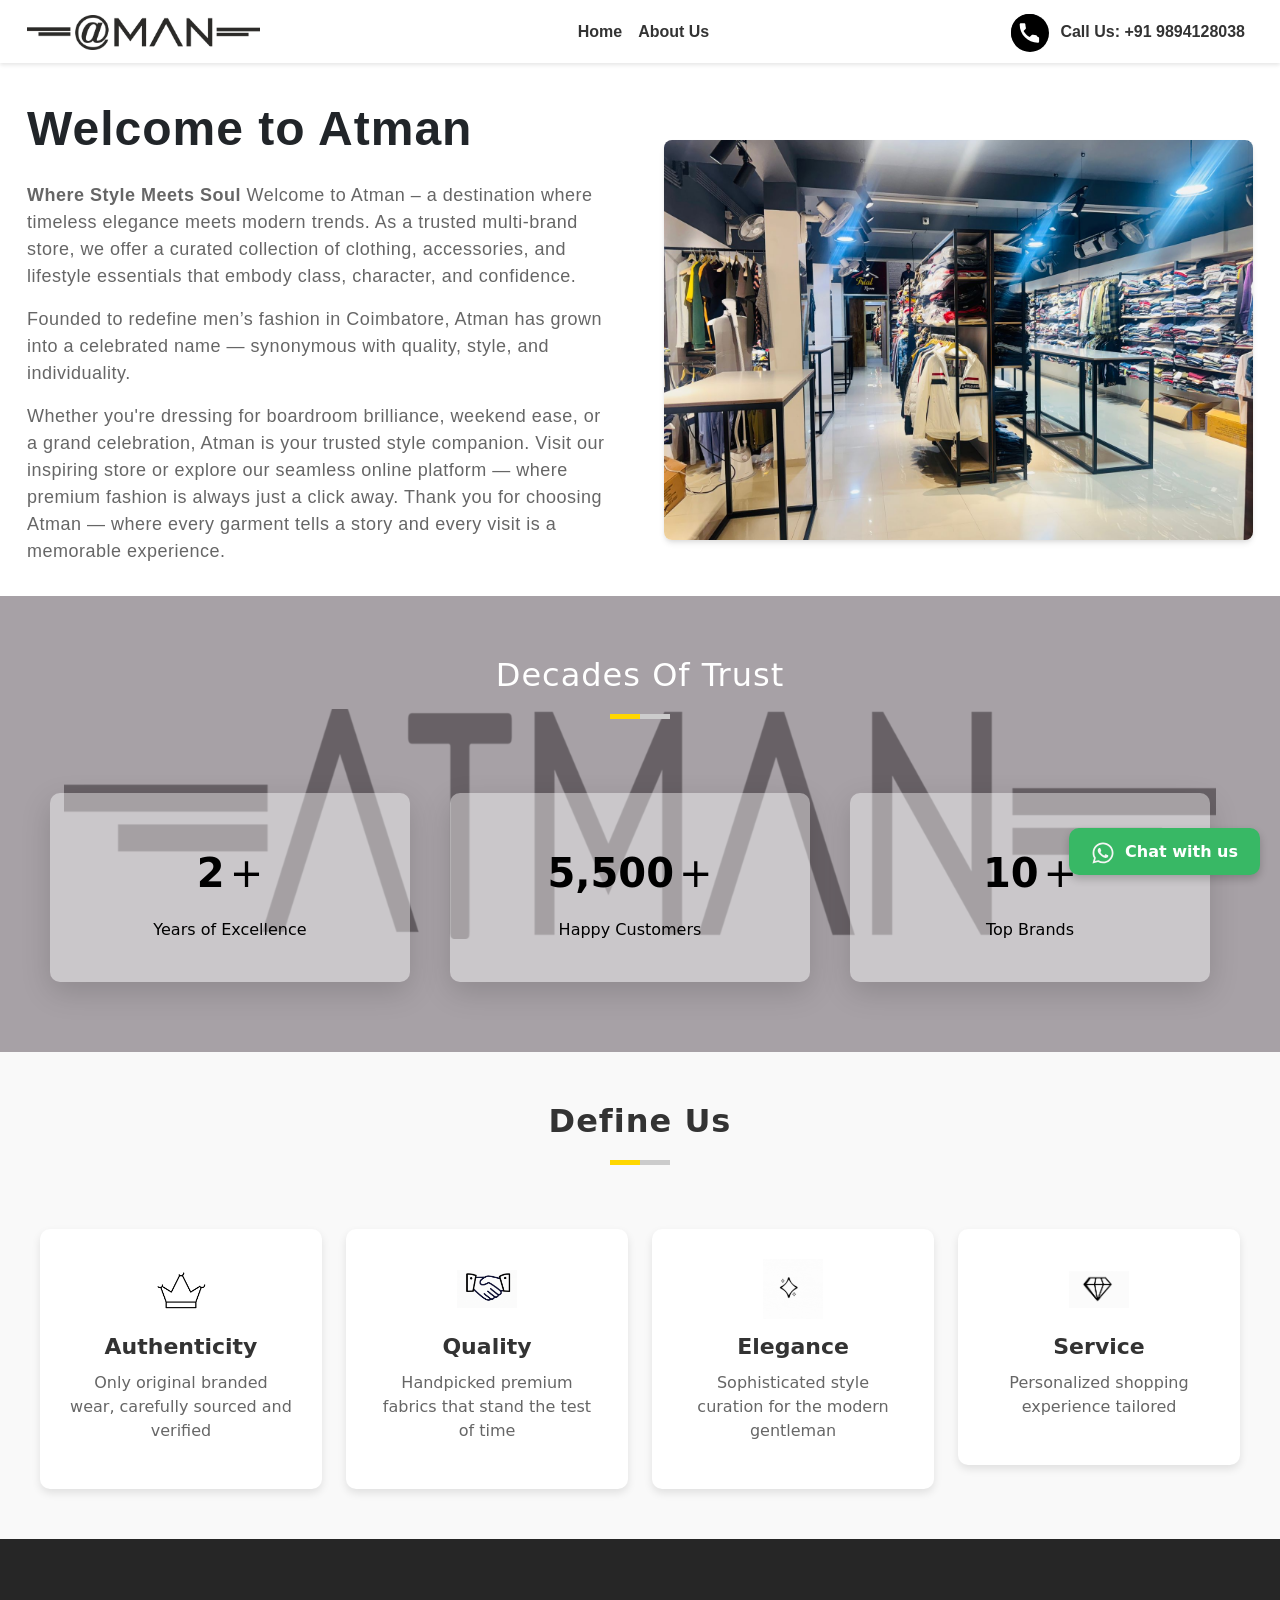
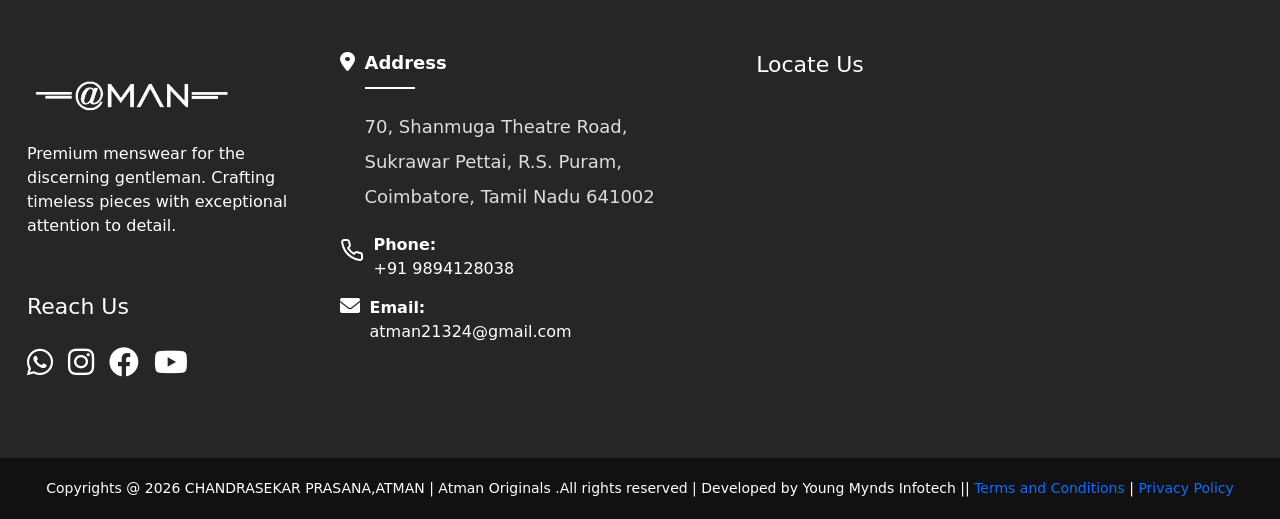
<file: about-us/index.html>
<!DOCTYPE html>
<html lang="en">
  <head>
    <meta charset="UTF-8" />
    <meta name="viewport" content="width=device-width, initial-scale=1.0" />
    <title>@MAN - Fashion Store</title>
    <!-- Bootstrap CSS -->
    <link
      href="https://cdn.jsdelivr.net/npm/bootstrap@5.3.0/dist/css/bootstrap.min.css"
      rel="stylesheet"
    />
    <!-- Custom CSS -->
    <link rel="stylesheet" href="/assets/css/style.css" />
    <!-- Font Awesome -->
  
    <link rel="stylesheet" href="https://cdnjs.cloudflare.com/ajax/libs/font-awesome/5.15.4/css/all.min.css">

<!-- Bootstrap Bundle with Popper.js -->
<script src="https://cdn.jsdelivr.net/npm/bootstrap@5.3.0/dist/js/bootstrap.bundle.min.js"></script>
<link rel="icon" type="image/png" sizes="32x32" href="/assets/images/favicon-32x32.png">
<link rel="icon" type="image/png" sizes="16x16" href="/assets/images/favicon-16x16.png">
<link href="https://cdnjs.cloudflare.com/ajax/libs/animate.css/4.1.1/animate.min.css" rel="stylesheet">

<link rel="icon" href="/assets/images/favicon.ico">
<!-- <link href="https://unpkg.com/aos@2.3.1/dist/aos.css" rel="stylesheet"> -->
<!-- <script src="https://cdnjs.cloudflare.com/ajax/libs/gsap/3.9.1/gsap.min.js"></script>
<script src="https://cdnjs.cloudflare.com/ajax/libs/gsap/3.9.1/ScrollTrigger.min.js"></script> -->
 
  </head>
  <body>
     <!-- Navigation -->
     <nav class="navbar navbar-expand-lg navbar-light bg-white fixed-top">
      <div class="container">
       
        <div class="menu-toggle-container">
          <button
            class="navbar-toggler"
            type="button"
            data-bs-toggle="collapse"
            data-bs-target="#navbarNav"
            aria-controls="navbarNav"
            aria-expanded="false"
            aria-label="Toggle navigation"
          >
            <span class="burger-line"></span>
            <span class="burger-line"></span>
            <span class="burger-line"></span>
            <span class="navbar-toggler-icon"></span>
          </button>
          <div class="close-icon" id="closeToggle"></div>
        </div>
        
        <a class="navbar-brand" href="/">
          <img src="/assets/images/Final_website_logo.jpg" alt="Logo" class="logo" />
        </a>
        
        <div class="collapse navbar-collapse" id="navbarNav">
          <ul class="navbar-nav mx-auto">
            <li class="nav-item">
              <a class="nav-link" href="/">Home</a>
            </li>
            <li class="nav-item">
              <a class="nav-link" href="/about-us/">About Us</a>
            </li>
             <!-- Desktop Contact Us (no icon) -->
        <!-- <li class="nav-item desktop-contact">
          <a class="nav-link" href="https://api.whatsapp.com/send/?phone=9894128038&text&type=phone_number&app_absent=0" target="_blank">
            Contact Us
          </a>
        </li> -->
        <!-- Mobile Contact Us (with WhatsApp icon) -->
        <!-- <li class="nav-item mobile-contact">
          <a class="nav-link whatsapp-link" href="https://api.whatsapp.com/send/?phone=9894128038&text&type=phone_number&app_absent=0" target="_blank">
            <i class="fab fa-whatsapp whatsapp-icon"></i> Contact Us
          </a>
        </li> -->
          </ul>
         <!-- Desktop and Tablet View -->
         <ul class="navbar-nav desktop-ul">
          <li class="nav-item">
            <div class="phone-icon">
              <svg viewBox="0 0 60 60" xmlns="http://www.w3.org/2000/svg">
                <circle cx="30" cy="30" r="30" fill="#000000" />
                <path
                  d="M40 33.5c-1.76 0-3.48-.27-5.09-.77-.79-.23-1.76.02-2.21.47l-3.2 3.2c-4.08-2.19-7.45-5.54-9.69-9.64l3.2-3.21c.48-.48.71-1.18.49-1.87-.5-1.6-.77-3.28-.77-5.02 0-1.1-.9-2-2-2h-5c-1.1 0-2 .9-2 2 0 15.79 12.85 28.64 28.64 28.64 1.1 0 2-.9 2-2v-5c-.01-1.1-.91-2-2.01-2z"
                  fill="white"
                />
              </svg>
            </div>
            <span class="nav-link">Call Us: +91 9894128038</span>
          </li>
        </ul>

        <!-- Mobile View -->
        <ul class="navbar-nav mobile-ul">
          <li class="nav-item">
            <a class="nav-link" href="tel:+919894128038">Call Us: <span style="text-decoration: underline;">+91 9894128038</span></a>
          </li>
        </ul>
        </div>
      </div>
    </nav>
    


  
      <!-- Hero Section -->
      <section class="container">
        <div class="hero-content wow fadeInUp" data-wow-delay="800">
            <div class="hero-text">
                <h1>Welcome to Atman</h1>
                <p>
                    <strong>Where Style Meets Soul</strong> Welcome to Atman – a destination where timeless elegance meets modern trends. As a trusted multi-brand store, we offer a curated collection of clothing, accessories, and lifestyle essentials that embody class, character, and confidence.
                </p>
                <p>
                    Founded to redefine men’s fashion in Coimbatore, Atman has grown into a celebrated name — synonymous with quality, style, and individuality.
                </p>
                <p>
                    Whether you're dressing for boardroom brilliance, weekend ease, or a grand celebration, Atman is your trusted style companion. Visit our inspiring store or explore our seamless online platform — where premium fashion is always just a click away.
                    Thank you for choosing Atman — where every garment tells a story and every visit is a memorable experience.
                </p>
            </div>
            <div class="hero-image">
                <img src="/assets/images/about.jpeg" alt="Luxury Store Interior" />
            </div>
        </div>
    </section>
  

        
       <!-- Milestones Section -->
<!-- <section class="milestones">
  <div class="container">
    <div class="title text-center wow fadeInUp" data-wow-delay="0.6s">
      <h2>Our Success</h2>
      <div class="underline"></div>
    </div>
    <div class="milestones-grid">
      <div class="milestone-card">
        <div class="number" data-number="34">0</div>
        <div class="label">Years of Excellence</div>
      </div>
      <div class="milestone-card">
        <div class="number" data-number="5000">0</div>
        <div class="label">Happy Customers</div>
      </div>
      <div class="milestone-card">
        <div class="number" data-number="30">0</div>
        <div class="label">Top Brands</div>
      </div>
    </div>
  </div>
</section> -->
     
<section class="stats-section">
  <div class="container3">
    <div class="title">
      <h2>Decades Of Trust</h2>
      <div class="underline"></div>
    </div>
    <div class="row1">
      <!-- First Stat Box -->
      <div class="col-md-4">
        <div class="stats-box">
          <div class="stat-icon">
            <div class="counter" data-count="10">0</div><span class="plus-icon">+</span>
          </div>
          <div class="stats-text">Years of Excellence</div>
        </div>
      </div>

      <!-- Second Stat Box -->
      <div class="col-md-4">
        <div class="stats-box">
          <div class="stat-icon">
            <div class="counter" data-count="80000">80,000</div><span class="plus-icon">+</span>
          </div>
          <div class="stats-text">Happy Customers</div>
        </div>
      </div>

      <!-- Third Stat Box -->
      <div class=" col-md-4">
        <div class="stats-box">
          <div class="stat-icon">
            <div class="counter" data-count="30">0</div><span class="plus-icon">+</span>
          </div>
          <div class="stats-text">Top Brands</div>
        </div>
      </div>
    </div>
  </div>
</section>





<!-- What Defines Us Section -->
      <!-- <section class="features">
        <div class="container">
          <div class="title text-center wow fadeInUp" data-wow-delay="0.6s">
            <h2>Define Us</h2>
            <div class="underline"></div>
          </div>
            <div class="features-grid">
              <div class="feature-card">
                  <img src="/assets/icons/crown.png" alt="Crown" class="feature-icon" />
                  <h3>Authenticity</h3>
                  <p>Only original branded wear, carefully sourced and verified</p>
              </div>
              <div class="feature-card">
                  <img src="/assets/icons/handshake.png" alt="Diamond" class="feature-icon" />
                  <h3>Quality</h3>
                  <p>Handpicked premium fabrics that stand the test of time</p>
              </div>
              <div class="feature-card">
                  <img src="/assets/icons/Elegnace.png" alt="Bow Tie" class="feature-icon" />
                  <h3>Elegance</h3>
                  <p>Sophisticated style curation for the modern gentleman</p>
              </div>
              <div class="feature-card">
                  <img src="/assets/icons/Quality.png" alt="Heart" class="feature-icon" />
                  <h3>Service</h3>
                  <p>Personalized shopping experience tailored to your needs</p>
              </div>
          </div>
        </div>
    </section>
     -->
      
     <section class="features">
      <div class="container3">
        <div class="title text-center wow fadeInUp" data-wow-delay="0.6s">
          <h2>Define Us</h2>
          <div class="underline"></div>
        </div>
        <div class="row">
          <!-- First Card -->
          <div class="col-12 col-md-3">
            <div class="feature-card">
              <img src="/assets/icons/Authenticity.gif" alt="King Crown" class="feature-icon" />
              <h3>Authenticity</h3>
              <p>Only original branded wear, carefully sourced and verified</p>
            </div>
          </div>
          <!-- Second Card -->
          <div class="col-12 col-md-3">
            <div class="feature-card">
              <img src="/assets/icons/handshake.gif" alt="Diamond" class="feature-icon" />
              <h3>Quality</h3>
              <p>Handpicked premium fabrics that stand the test of time</p>
            </div>
          </div>
          <!-- Third Card -->
          <div class="col-12 col-md-3">
            <div class="feature-card">
              <img src="/assets/icons/Elegnace.gif" alt="Bow Tie" class="feature-icon" />
              <h3>Elegance</h3>
              <p>Sophisticated style curation for the modern gentleman</p>
            </div>
          </div>
          <!-- Fourth Card -->
          <div class="col-12 col-md-3">
            <div class="feature-card">
              <img src="/assets/icons/Quality.gif" alt="Heart" class="feature-icon" />
              <h3>Service</h3>
              <p>Personalized shopping experience tailored</p>
            </div>
          </div>
        </div>
      </div>
    </section>
    

   

<footer>
  <!-- footer-area-start -->
  <div
    class="footer py-5"
  >
    <div class="it-footer-wrap">
      <div class="container">
        <div class="row">
          <!-- Logo and Social Links -->
          <div
            class="col-xl-3 col-lg-4 col-md-6 col-sm-6 mb-50 wow itfadeUp"
            data-wow-duration=".9s"
            data-wow-delay=".3s"
          >
            <div class="it-footer-widget footer-col-5" >
              <img
        src="/assets/images/Backup_of_Final_website_logo-removebg.png"
        alt="Logo"
        class="logo footer-logo"
      />
              <div class="it-footer-text pb-5">
                <p>
                  Premium menswear for the discerning gentleman. Crafting timeless pieces with exceptional attention to detail.
                </p>
              </div>
              <h4 class="it-footer-title">Reach Us</h4>
              <div class="it-footer-social">
                   
                    
                <a href="https://api.whatsapp.com/send/?phone=9894128038&text&type=phone_number&app_absent=0" target="_blank"><i class="fab fa-whatsapp"></i></a>
                <a href="https://www.instagram.com/atman_originals/" target="_blank"><i class="fab fa-instagram"></i></a>
                <a href="https://www.facebook.com/DYD2015/" target="_blank"><i class="fab fa-facebook"></i></a>
                <a href="/"><i class="fab fa-youtube"></i></a>
              </div>
            </div>
          </div>

          <!-- Subscribe -->
          <div
            class="col-xl-4 col-lg-3 col-md-6 col-sm-8 mb-50 wow itfadeUp"
            data-wow-duration=".9s"
            data-wow-delay=".9s"
          >
            <div class="address-section">
              <div class="address-icon">
                <i class="fa-solid fa-location-dot"></i>
              </div>
              <div class="address-text">
                
                <span class="address-locations"><h5>Address</h5>
                  <p>70, Shanmuga Theatre Road,</p>
                  <p>Sukrawar Pettai, R.S. Puram,</p>
                  <p>Coimbatore, Tamil Nadu 641002</p></span>
              </div>
            </div>
            <div class="address-section">
              <div class="address-icon">
                <div class="it-footer-top-icon">
                  <span>
                    <svg xmlns="http://www.w3.org/2000/svg" width="24" height="24" viewBox="0 0 24 24" fill="none" stroke="currentColor" stroke-width="2" stroke-linecap="round" stroke-linejoin="round" class="phone-svg-icon">
                      <path d="M22 16.92v3a2 2 0 0 1-2.18 2 19.79 19.79 0 0 1-8.63-3.07 19.5 19.5 0 0 1-6-6 19.79 19.79 0 0 1-3.07-8.67A2 2 0 0 1 4.11 2h3a2 2 0 0 1 2 1.72 12.84 12.84 0 0 0 .7 2.81 2 2 0 0 1-.45 2.11L8.09 9.91a16 16 0 0 0 6 6l1.27-1.27a2 2 0 0 1 2.11-.45 12.84 12.84 0 0 0 2.81.7A2 2 0 0 1 22 16.92z"></path>
                    </svg>
                  </span>
                </div>
              </div>
              <div class="address-text">
                <span class="address-label">Phone:</span><br />
                <a href="tel:+919894128038">+91 9894128038</a>
              </div>
            </div>
            <div class="address-section">
              <div class="address-icon">
                <span><i class="fas fa-envelope"></i></span>
              </div>
              <div class="address-text">
                <span class="address-label">Email:</span><br />

                <a
                  href="mailto:atman21324@gmail.com"
                  title="Send an email to Trichoguru"
                  >atman21324@gmail.com</a
                >
              </div>
            </div>
          </div>

          <!-- Our Services -->
          <div
            class="col-xl-5 col-lg-7 col-md-6 col-sm-6 mb-50 wow itfadeUp mx-auto"
            data-wow-duration=".9s"
            data-wow-delay=".5s"
          >
            <div class="it-footer-widget footer-col-6 text-left">
              <h4 class="it-footer-title">Locate Us</h4>

              <div class="map-container">
                <iframe
                  src="https://www.google.com/maps/embed?pb=!1m18!1m12!1m3!1d3916.417490985639!2d76.95353867355543!3d11.00727005489637!2m3!1f0!2f0!3f0!3m2!1i1024!2i768!4f13.1!3m3!1m2!1s0x3ba859496894d883%3A0x734e43b2173cefa1!2sATMAN!5e0!3m2!1sen!2sin!4v1744642301365!5m2!1sen!2sin"
                  width="100%"
                  height="250"
                  style="border: 0"
                  allowfullscreen=""
                  loading="lazy"
                ></iframe>
              </div>
            </div>
          </div>
        </div>
      </div>
    </div>
  </div>
  <!-- footer-area-end -->

  <!-- copy-right area start -->
  <div class="it-copyright-area it-copyright-height">
    <div class="container">
      <div class="row">
        <div
          class="col-12 wow itfadeUp"
          data-wow-duration=".9s"
          data-wow-delay=".3s"
        >
          <div class="it-copyright-text style-2 text-center">
            <p class="mb-0">
                  <span>Copyrights @ 2026 CHANDRASEKAR PRASANA,ATMAN | Atman Originals .All rights reserved | Developed by Young Mynds Infotech</span> ||
                  <a href="/terms-and-conditions/" class="text-primary">Terms and Conditions</a> |
                  <a href="/privacy-policy/" class="text-primary">Privacy Policy</a>
                </p>
        </div>
      </div>
    </div>
  </div>
  <!-- copy-right area end -->
</footer>

<!-- 
<div class="back-to-top" id="back-to-top">
  <button aria-label="Scroll to top">
    <svg xmlns="http://www.w3.org/2000/svg" width="24" height="24" viewBox="0 0 24 24" fill="none" stroke="currentColor" stroke-width="2" stroke-linecap="round" stroke-linejoin="round">
      <polyline points="18 15 12 9 6 15"></polyline>
    </svg>
  </button>
</div> -->
<div class="back-to-top" id="back-to-top">
  <button aria-label="Scroll to top">
    <svg xmlns="http://www.w3.org/2000/svg" viewBox="0 0 24 24" width="24" height="24" fill="none" stroke="#4a4a4a" stroke-width="2" stroke-linecap="round" stroke-linejoin="round">
      <!-- Simple arrow icon as provided -->
      <path d="M12 3L12 21"></path>
      <path d="M5 10L12 3L19 10"></path>
    </svg>
  </button>
</div>
<div class="whatsapp-chat-widget">
  <a href="https://api.whatsapp.com/send/?phone=9894128038&text=Hello%20ATMAN,%20I'm%20interested%20in%20your%20collection&type=phone_number&app_absent=0" target="_blank" class="whatsapp-chat-btn">
    <div class="whatsapp-icon">
      <!-- SVG WhatsApp icon -->
      <svg xmlns="http://www.w3.org/2000/svg" viewBox="0 0 448 512" width="24" height="24" fill="currentColor">
        <path d="M380.9 97.1C339 55.1 283.2 32 223.9 32c-122.4 0-222 99.6-222 222 0 39.1 10.2 77.3 29.6 111L0 480l117.7-30.9c32.4 17.7 68.9 27 106.1 27h.1c122.3 0 224.1-99.6 224.1-222 0-59.3-25.2-115-67.1-157zm-157 341.6c-33.2 0-65.7-8.9-94-25.7l-6.7-4-69.8 18.3L72 359.2l-4.4-7c-18.5-29.4-28.2-63.3-28.2-98.2 0-101.7 82.8-184.5 184.6-184.5 49.3 0 95.6 19.2 130.4 54.1 34.8 34.9 56.2 81.2 56.1 130.5 0 101.8-84.9 184.6-186.6 184.6zm101.2-138.2c-5.5-2.8-32.8-16.2-37.9-18-5.1-1.9-8.8-2.8-12.5 2.8-3.7 5.6-14.3 18-17.6 21.8-3.2 3.7-6.5 4.2-12 1.4-32.6-16.3-54-29.1-75.5-66-5.7-9.8 5.7-9.1 16.3-30.3 1.8-3.7.9-6.9-.5-9.7-1.4-2.8-12.5-30.1-17.1-41.2-4.5-10.8-9.1-9.3-12.5-9.5-3.2-.2-6.9-.2-10.6-.2-3.7 0-9.7 1.4-14.8 6.9-5.1 5.6-19.4 19-19.4 46.3 0 27.3 19.9 53.7 22.6 57.4 2.8 3.7 39.1 59.7 94.8 83.8 35.2 15.2 49 16.5 66.6 13.9 10.7-1.6 32.8-13.4 37.4-26.4 4.6-13 4.6-24.1 3.2-26.4-1.3-2.5-5-3.9-10.5-6.6z"/>
      </svg>
    </div>
    <div class="whatsapp-text">
      <span class="default-text">Chat with us</span>
      <span class="hover-text">Chat now</span>
    </div>
  </a>
</div>




<script>
document.addEventListener('DOMContentLoaded', () => {
    const featureCards = document.querySelectorAll('.feature-card');
    const section = document.querySelector('.features'); // Target the section

    // Create an intersection observer to observe the section
    const observer = new IntersectionObserver((entries, observer) => {
        entries.forEach(entry => {
            if (entry.isIntersecting) {
                featureCards.forEach((card, index) => {
                    setTimeout(() => {
                        card.classList.add('active'); // Add active class to trigger animation
                    }, index * 100); // Stagger the animations by 100ms for each card (faster)
                });
                observer.disconnect(); // Stop observing once the animation is triggered
            }
        });
    }, {
        threshold: 0.5 // Trigger when 50% of the section is visible in the viewport
    });

    observer.observe(section); // Start observing the section
});

 </script>
 
 

    <!-- Bootstrap JS -->
    <script src="https://cdn.jsdelivr.net/npm/bootstrap@5.3.0/dist/js/bootstrap.bundle.min.js"></script>
   
  
    <link
      rel="stylesheet"
      href="https://cdnjs.cloudflare.com/ajax/libs/font-awesome/6.0.0-beta3/css/all.min.css"
    />
    <script src="/assets/js/mobile-nav.js"></script>
    <script src="/assets/js/script.js"></script>
    <script src="https://cdnjs.cloudflare.com/ajax/libs/jquery/3.6.0/jquery.min.js"></script>
    <!-- <script src="/assets/js/testimonial.js"></script> -->
    <script async src="//www.instagram.com/embed.js"></script>
    <script src="https://cdn.jsdelivr.net/npm/bootstrap@5.3.0-alpha1/dist/js/bootstrap.bundle.min.js"></script>


    <!-- <script>
      // Function to animate the numbers
function animateNumbers() {
  const milestoneCards = document.querySelectorAll('.milestone-card .number');
  
  milestoneCards.forEach(card => {
    const targetNumber = parseInt(card.getAttribute('data-number'), 10);
    let currentNumber = 0;

    // Function to update the number
    const updateNumber = () => {
      if (currentNumber < targetNumber) {
        currentNumber += Math.ceil(targetNumber / 100); // Increment by a small amount
        card.textContent = currentNumber;
        setTimeout(updateNumber, 20); // Adjust speed by changing timeout duration
      } else {
        card.textContent = targetNumber + "+"; // Ensure the number shows as completed
      }
    };

    updateNumber();
  });
}

// Intersection Observer to trigger the animation when the section enters the viewport
const observer = new IntersectionObserver((entries) => {
  entries.forEach(entry => {
    if (entry.isIntersecting) {
      animateNumbers();
      observer.disconnect(); // Stop observing once the animation is triggered
    }
  });
}, {
  threshold: 0.5 // Trigger when 50% of the section is visible
});

// Start observing the milestones section
const milestonesSection = document.querySelector('.milestones');
observer.observe(milestonesSection);

    </script> -->



 <script>
  // Animation to reveal stats boxes
  const statsBoxes = document.querySelectorAll('.stats-box');

  function animateBoxes() {
      statsBoxes.forEach((box, index) => {
          setTimeout(() => {
              box.classList.add('active');

              // Add pulse animation to the box after it appears
              setTimeout(() => {
                  box.classList.add('pulse');
              }, 500);

              // Animate counter
              const counter = box.querySelector('.counter[data-count]');
              const target = parseInt(counter.getAttribute('data-count'));
              let count = 0;

              // Calculate step size based on target value
              let step = target > 1000 ? 500 : (target > 100 ? 5 : 1);
              let duration = 2000; // 2 seconds for animation
              let steps = target / step;
              let interval = Math.floor(duration / steps);

              const counterAnimation = setInterval(() => {
                  count += step;
                  if (count >= target) {
                      count = target;
                      clearInterval(counterAnimation);
                  }
                  counter.innerText = count.toLocaleString("en-US");
              }, interval);
          }, index * 300); // Stagger the animations
      });
  }

  // Start animations when page loads
  document.addEventListener('DOMContentLoaded', animateBoxes);

  // Restart animations when section comes into view
  function isInViewport(element) {
      const rect = element.getBoundingClientRect();
      return (
          rect.top <= (window.innerHeight || document.documentElement.clientHeight) &&
          rect.bottom >= 0
      );
  }

  function checkView() {
      const section = document.querySelector('.stats-section');
      if (isInViewport(section)) {
          animateBoxes();
          window.removeEventListener('scroll', checkView);
      }
  }

  window.addEventListener('scroll', checkView);
</script>


<script>
  document.addEventListener('DOMContentLoaded', () => {
      const heroContent = document.querySelector('.hero-content');
      const heroImage = document.querySelector('.hero-image');
  
      // Add active class to trigger animations
      setTimeout(() => {
          heroContent.classList.add('active');
          heroImage.classList.add('active');
      }, 300); // Delay to allow for a staggered effect
  });
  </script>

  
  </body>
</html>
</file>
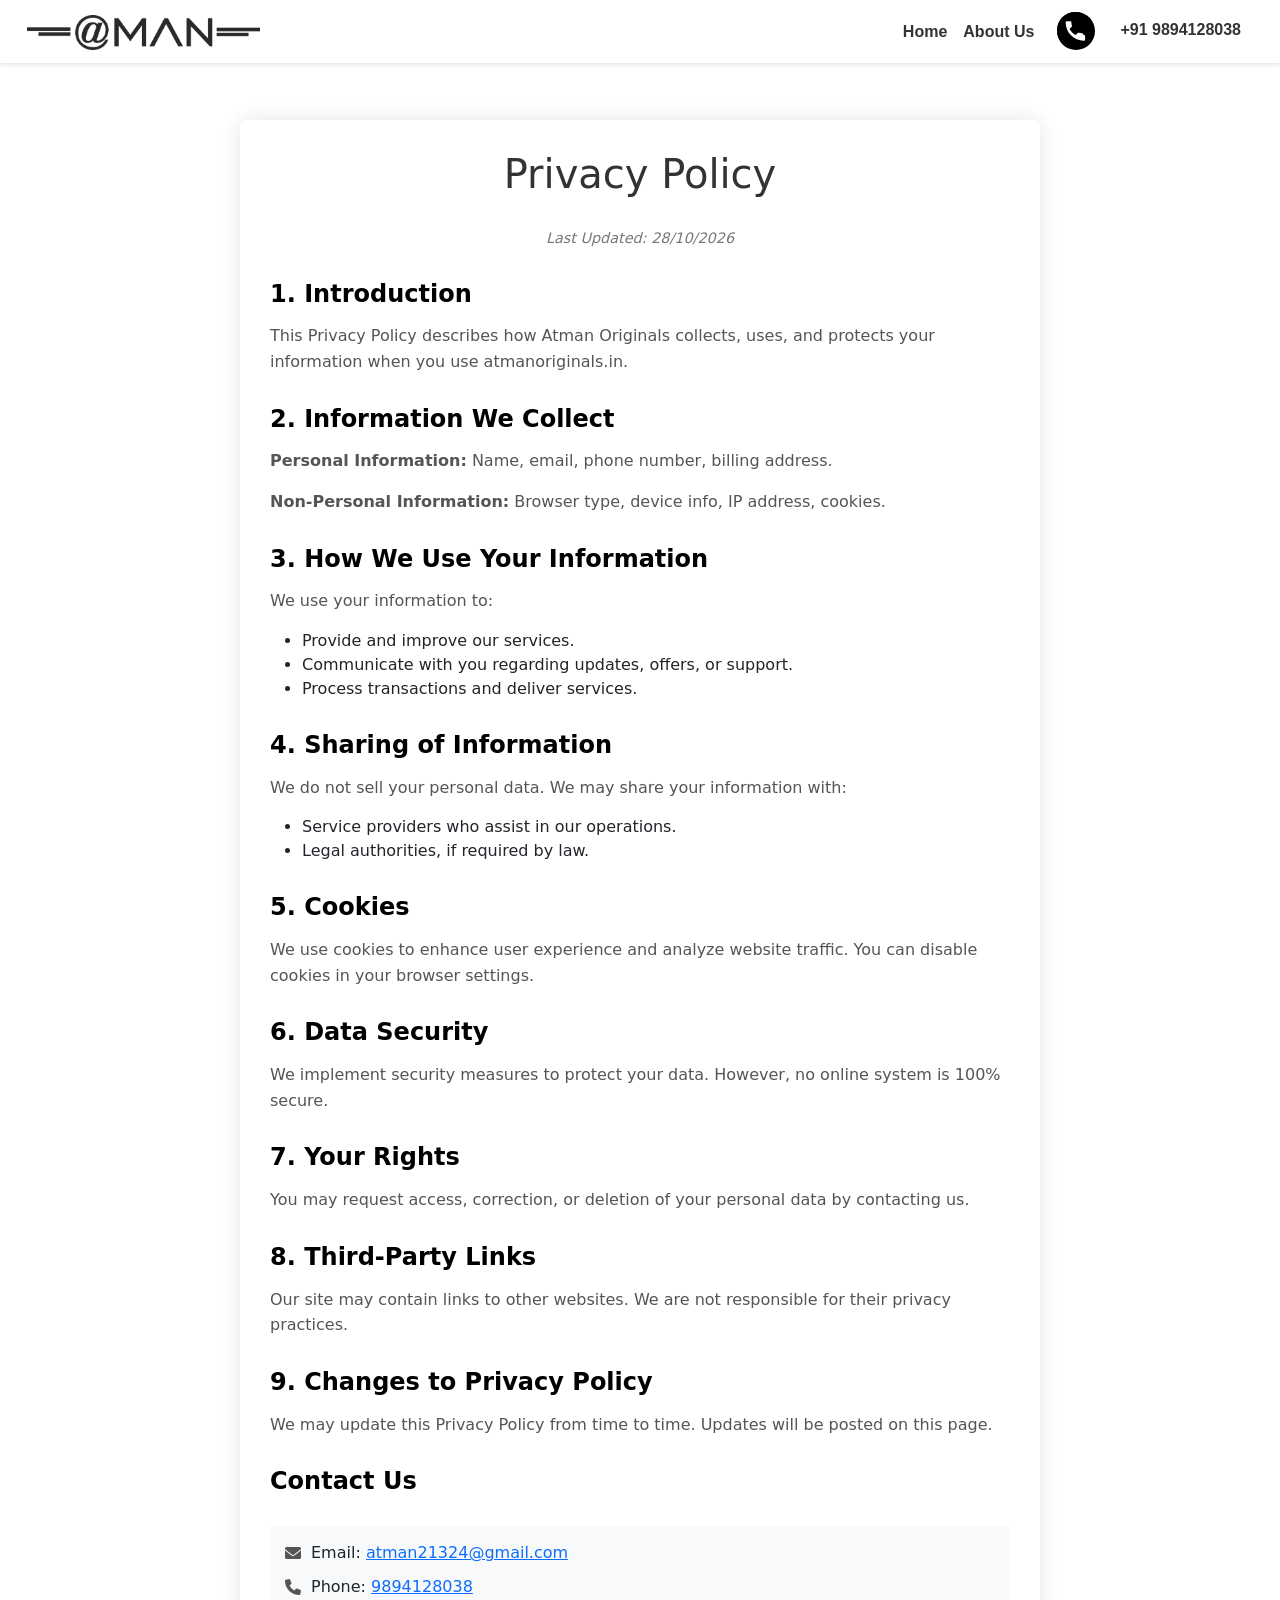
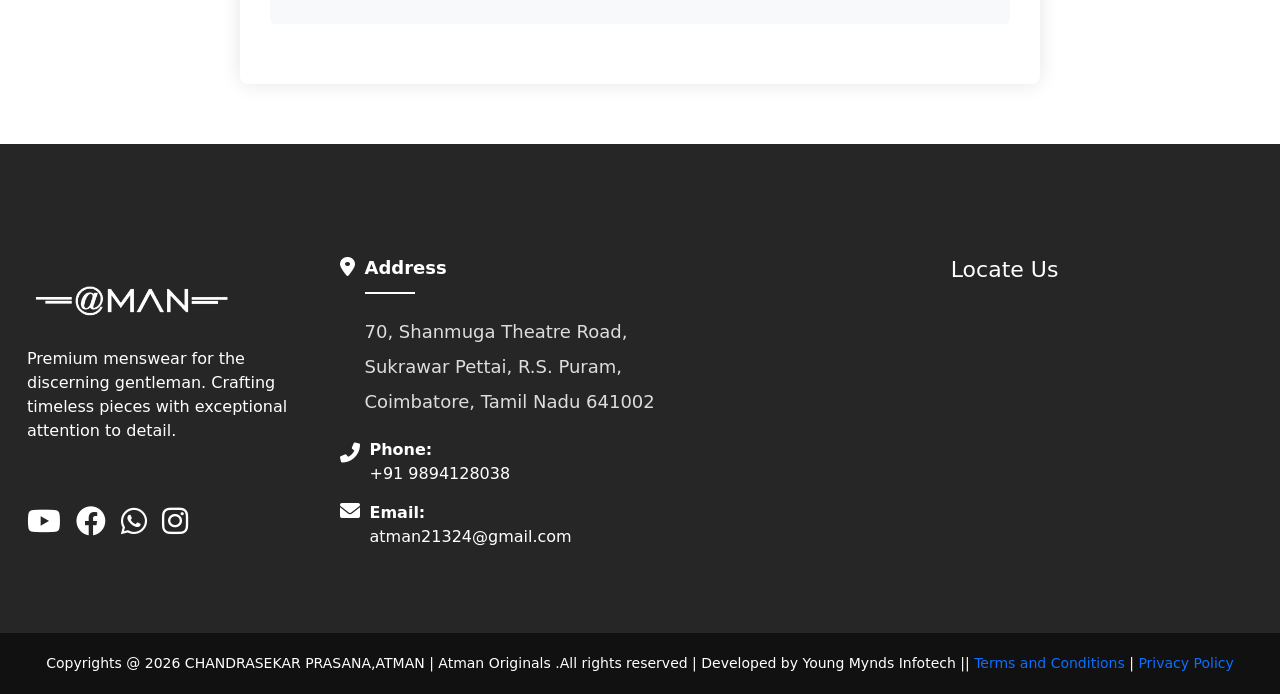
<file: privacy-policy/index.html>
<!DOCTYPE html>
<html lang="en">
  <head>
    <meta charset="UTF-8" />
    <meta name="viewport" content="width=device-width, initial-scale=1.0" />
    <title>Privacy Policy | Atman Originals</title>

    <!-- Bootstrap CSS -->
    <link
      href="https://cdn.jsdelivr.net/npm/bootstrap@5.3.0/dist/css/bootstrap.min.css"
      rel="stylesheet"
    />
    <!-- Custom CSS -->
    <link rel="stylesheet" href="/assets/css/style.css" />
    <!-- Font Awesome -->
    <link
      rel="stylesheet"
      href="https://cdnjs.cloudflare.com/ajax/libs/font-awesome/6.0.0/css/all.min.css"
    />
    <link rel="icon" type="image/png" sizes="32x32" href="/assets/images/favicon-32x32.png">
    <link rel="icon" type="image/png" sizes="16x16" href="/assets/images/favicon-16x16.png">
     
    <link rel="icon" href="/assets/images/favicon.ico">
  </head>
  <body>

      <!-- Navigation -->
      <nav class="navbar navbar-expand-lg navbar-light bg-white fixed-top">
        <div class="container">
          <button
          class="navbar-toggler"
          type="button"
          data-bs-toggle="collapse"
          data-bs-target="#navbarNav"
          aria-controls="navbarNav"
          aria-expanded="false"
          aria-label="Toggle navigation"
        >
          <span class="navbar-toggler-icon"></span>
        </button>
          <a class="navbar-brand fw-bold" href="/">
            <img src="/assets/images/Final_website_logo.jpg" alt="Logo" class="logo" />
          </a>
         
          <div class="collapse navbar-collapse justify-content-end" id="navbarNav">
            <ul class="navbar-nav">
              <li class="nav-item">
                <a class="nav-link" href="/">Home</a>
              </li>
              <li class="nav-item">
                <a class="nav-link" href="/about-us/">About Us</a>
              </li>
              <!-- <li class="nav-item">
            
                <div class="phone-container">
                  <div class="phone-icon">
                  
                    <svg viewBox="0 0 60 60" xmlns="http://www.w3.org/2000/svg">
                      <circle cx="30" cy="30" r="30" fill="#000000"/>
                      <path d="M40 33.5c-1.76 0-3.48-.27-5.09-.77-.79-.23-1.76.02-2.21.47l-3.2 3.2c-4.08-2.19-7.45-5.54-9.69-9.64l3.2-3.21c.48-.48.71-1.18.49-1.87-.5-1.6-.77-3.28-.77-5.02 0-1.1-.9-2-2-2h-5c-1.1 0-2 .9-2 2 0 15.79 12.85 28.64 28.64 28.64 1.1 0 2-.9 2-2v-5c-.01-1.1-.91-2-2.01-2z" fill="white"/>
                    </svg>
                  </div>
                  <a class="phone-number" href="tel:+919894128038">+91 9894128038</a>
                </div>
              </li> -->
              <li class="nav-item">
                <div class="phone-container">
                  <div class="phone-icon">
                    <svg viewBox="0 0 60 60" xmlns="http://www.w3.org/2000/svg">
                      <circle cx="30" cy="30" r="30" fill="#000000"/>
                      <path d="M40 33.5c-1.76 0-3.48-.27-5.09-.77-.79-.23-1.76.02-2.21.47l-3.2 3.2c-4.08-2.19-7.45-5.54-9.69-9.64l3.2-3.21c.48-.48.71-1.18.49-1.87-.5-1.6-.77-3.28-.77-5.02 0-1.1-.9-2-2-2h-5c-1.1 0-2 .9-2 2 0 15.79 12.85 28.64 28.64 28.64 1.1 0 2-.9 2-2v-5c-.01-1.1-.91-2-2.01-2z" fill="white"/>
                    </svg>
                  </div>
                  <a class="phone-number" href="tel:+919894128038">+91 9894128038</a>
                </div>
              </li>
            </ul>
          </div>
        </div>
      </nav>


      <div class="terms-container">
<div class="terms-header"><h1>Privacy Policy</h1><p class="last-updated">Last Updated: 28/10/2026</p></div>
<div class="terms-section"><h2>1. Introduction</h2><p>This Privacy Policy describes how Atman Originals collects, uses, and protects your information when you use atmanoriginals.in.</p></div>
<div class="terms-section"><h2>2. Information We Collect</h2><p><strong>Personal Information:</strong> Name, email, phone number, billing address.</p><p><strong>Non-Personal Information:</strong> Browser type, device info, IP address, cookies.</p></div>
<div class="terms-section"><h2>3. How We Use Your Information</h2><p>We use your information to:</p><ul><li>Provide and improve our services.</li><li>Communicate with you regarding updates, offers, or support.</li><li>Process transactions and deliver services.</li></ul></div>
<div class="terms-section"><h2>4. Sharing of Information</h2><p>We do not sell your personal data. We may share your information with:</p><ul><li>Service providers who assist in our operations.</li><li>Legal authorities, if required by law.</li></ul></div>
<div class="terms-section"><h2>5. Cookies</h2><p>We use cookies to enhance user experience and analyze website traffic. You can disable cookies in your browser settings.</p></div>
<div class="terms-section"><h2>6. Data Security</h2><p>We implement security measures to protect your data. However, no online system is 100% secure.</p></div>
<div class="terms-section"><h2>7. Your Rights</h2><p>You may request access, correction, or deletion of your personal data by contacting us.</p></div>
<div class="terms-section"><h2>8. Third-Party Links</h2><p>Our site may contain links to other websites. We are not responsible for their privacy practices.</p></div>
<div class="terms-section"><h2>9. Changes to Privacy Policy</h2><p>We may update this Privacy Policy from time to time. Updates will be posted on this page.</p></div>
<div class="terms-section"><h2>Contact Us</h2><div class="terms-contact"><div class="contact-info"><i class="fas fa-envelope" aria-hidden="true"></i><span>Email: <a href="mailto:atman21324@gmail.com">atman21324@gmail.com</a></span></div><div class="contact-info"><i class="fas fa-phone" aria-hidden="true"></i><span>Phone: <a href="tel:+919894128038">9894128038</a></span></div></div></div>
</div>

<footer>
      <!-- footer-area-start -->
      <div
        class="footer py-5"
      >
        <div class="it-footer-wrap">
          <div class="container">
            <div class="row">
              <!-- Logo and Social Links -->
              <div
                class="col-xl-3 col-lg-4 col-md-6 col-sm-6 mb-50 wow itfadeUp"
                data-wow-duration=".9s"
                data-wow-delay=".3s"
              >
                <div class="it-footer-widget footer-col-5" >
                  <img
            src="/assets/images/Backup_of_Final_website_logo-removebg.png"
            alt="Logo"
            class="logo footer-logo"
          />
                  <div class="it-footer-text pb-5">
                    <p>
                      Premium menswear for the discerning gentleman. Crafting timeless pieces with exceptional attention to detail.
                    </p>
                  </div>
                  <div class="it-footer-social">
                    <a href="/"><i class="fab fa-youtube"></i></a>
                    <a href="https://www.facebook.com/DYD2015/" target="_blank"><i class="fab fa-facebook"></i></a>
                    <a href="https://api.whatsapp.com/send/?phone=9894128038&text&type=phone_number&app_absent=0" target="_blank"><i class="fab fa-whatsapp"></i></a>
                    <a href="https://www.instagram.com/atman_originals/" target="_blank"><i class="fab fa-instagram"></i></a>
                  </div>
                </div>
              </div>

              <!-- Subscribe -->
              <div
                class="col-xl-4 col-lg-3 col-md-6 col-sm-8 mb-50 wow itfadeUp"
                data-wow-duration=".9s"
                data-wow-delay=".9s"
              >
                <div class="address-section">
                  <div class="address-icon">
                    <i class="fa-solid fa-location-dot"></i>
                  </div>
                  <div class="address-text">
                    
                    <span class="address-locations"><h5>Address</h5>
                      <p>70, Shanmuga Theatre Road,</p>
                      <p>Sukrawar Pettai, R.S. Puram,</p>
                      <p>Coimbatore, Tamil Nadu 641002</p></span>
                  </div>
                </div>
                <div class="address-section">
                  <div class="address-icon">
                    <div class="it-footer-top-icon">
                      <span><i class="fas fa-phone-alt"></i></span>
                    </div>
                  </div>
                  <div class="address-text">
                    <span class="address-label">Phone:</span><br />
                    <a href="tel: 99449 36693">+91 9894128038</a>
                  </div>
                </div>
                <div class="address-section">
                  <div class="address-icon">
                    <span><i class="fas fa-envelope"></i></span>
                  </div>
                  <div class="address-text">
                    <span class="address-label">Email:</span><br />

                    <a
                      href="mailto:atman21324@gmail.com"
                      title="Send an email to Trichoguru"
                      >atman21324@gmail.com</a
                    >
                  </div>
                </div>
              </div>

              <!-- Our Services -->
              <div
                class="col-xl-5 col-lg-7 col-md-6 col-sm-6 mb-50 wow itfadeUp mx-auto"
                data-wow-duration=".9s"
                data-wow-delay=".5s"
              >
                <div class="it-footer-widget footer-col-6 text-center">
                  <h4 class="it-footer-title">Locate Us</h4>

                  <div class="map-container">
                    <iframe
                      src="https://www.google.com/maps/embed?pb=!1m18!1m12!1m3!1d3916.417490985639!2d76.95353867355543!3d11.00727005489637!2m3!1f0!2f0!3f0!3m2!1i1024!2i768!4f13.1!3m3!1m2!1s0x3ba859496894d883%3A0x734e43b2173cefa1!2sATMAN!5e0!3m2!1sen!2sin!4v1744642301365!5m2!1sen!2sin"
                      width="100%"
                      height="250"
                      style="border: 0"
                      allowfullscreen=""
                      loading="lazy"
                    ></iframe>
                  </div>
                </div>
              </div>
            </div>
          </div>
        </div>
      </div>
      <!-- footer-area-end -->

      <!-- copy-right area start -->
      <div class="it-copyright-area it-copyright-height">
        <div class="container">
          <div class="row">
            <div
              class="col-12 wow itfadeUp"
              data-wow-duration=".9s"
              data-wow-delay=".3s"
            >
              <div class="it-copyright-text style-2 text-center">
                <p class="mb-0">
                  <span>Copyrights @ 2026 CHANDRASEKAR PRASANA,ATMAN | Atman Originals .All rights reserved | Developed by Young Mynds Infotech</span> ||
                  <a href="/terms-and-conditions/" class="text-primary">Terms and Conditions</a> |
                  <a href="/privacy-policy/" class="text-primary">Privacy Policy</a>
                </p>
            </div>
          </div>
        </div>
      </div>
      <!-- copy-right area end -->
    </footer>
  
      <!-- Bootstrap JS -->
      <script src="https://cdn.jsdelivr.net/npm/bootstrap@5.3.0/dist/js/bootstrap.bundle.min.js"></script>
      
  </body>
</html>
</file>
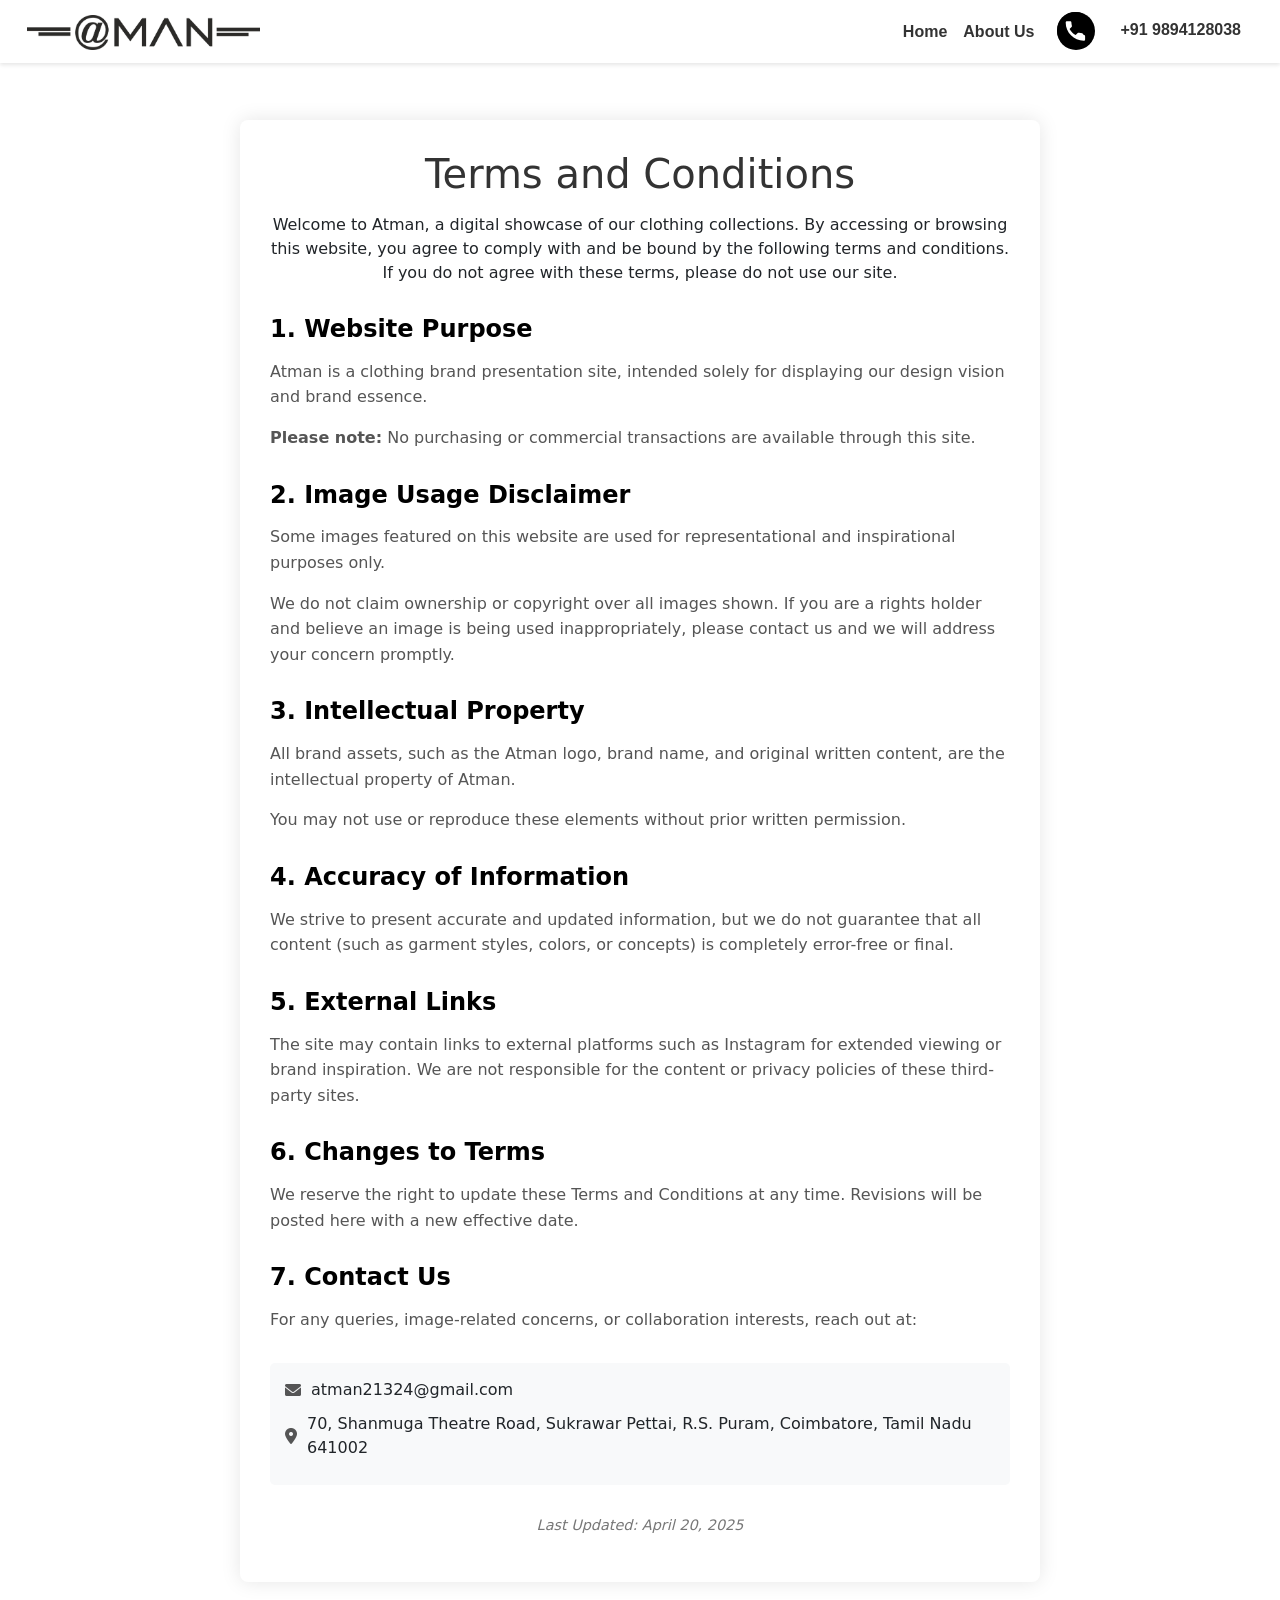
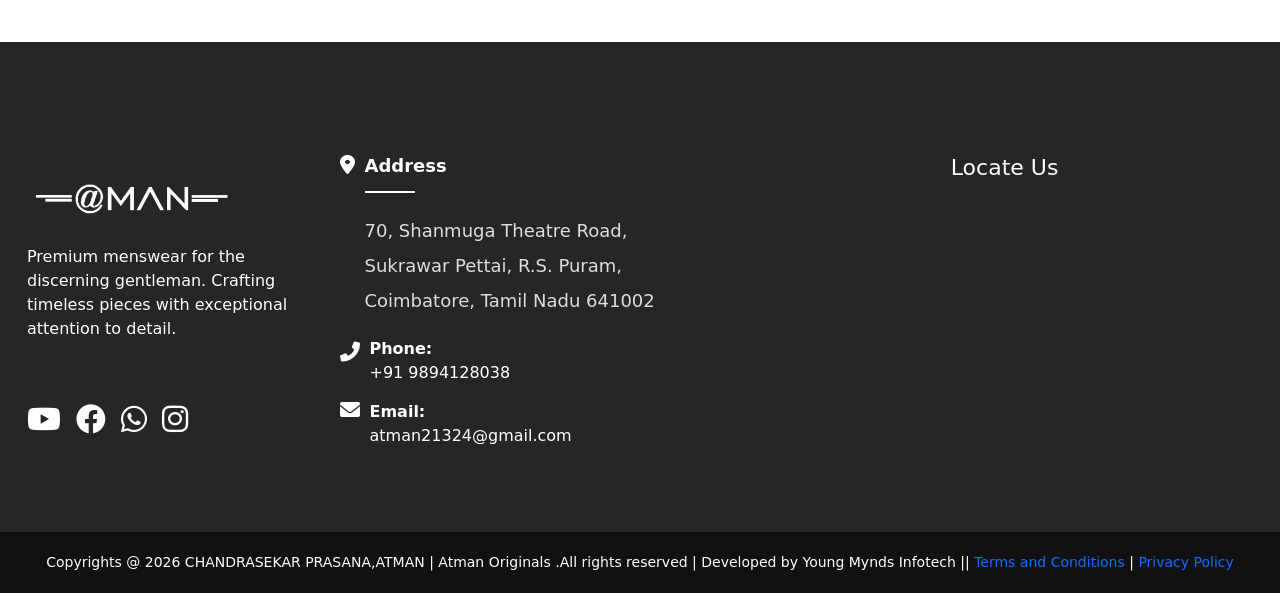
<file: terms-and-conditions/index.html>
<!DOCTYPE html>
<html lang="en">
  <head>
    <meta charset="UTF-8" />
    <meta name="viewport" content="width=device-width, initial-scale=1.0" />
    <title>Terms and Conditions</title>

    <!-- Bootstrap CSS -->
    <link
      href="https://cdn.jsdelivr.net/npm/bootstrap@5.3.0/dist/css/bootstrap.min.css"
      rel="stylesheet"
    />
    <!-- Custom CSS -->
    <link rel="stylesheet" href="/assets/css/style.css" />
    <!-- Font Awesome -->
    <link
      rel="stylesheet"
      href="https://cdnjs.cloudflare.com/ajax/libs/font-awesome/6.0.0/css/all.min.css"
    />
    <link rel="icon" type="image/png" sizes="32x32" href="/assets/images/favicon-32x32.png">
    <link rel="icon" type="image/png" sizes="16x16" href="/assets/images/favicon-16x16.png">
     
    <link rel="icon" href="/assets/images/favicon.ico">
  </head>
  <body>

      <!-- Navigation -->
      <nav class="navbar navbar-expand-lg navbar-light bg-white fixed-top">
        <div class="container">
          <button
          class="navbar-toggler"
          type="button"
          data-bs-toggle="collapse"
          data-bs-target="#navbarNav"
          aria-controls="navbarNav"
          aria-expanded="false"
          aria-label="Toggle navigation"
        >
          <span class="navbar-toggler-icon"></span>
        </button>
          <a class="navbar-brand fw-bold" href="/">
            <img src="/assets/images/Final_website_logo.jpg" alt="Logo" class="logo" />
          </a>
         
          <div class="collapse navbar-collapse justify-content-end" id="navbarNav">
            <ul class="navbar-nav">
              <li class="nav-item">
                <a class="nav-link" href="/">Home</a>
              </li>
              <li class="nav-item">
                <a class="nav-link" href="/about-us/">About Us</a>
              </li>
              <!-- <li class="nav-item">
            
                <div class="phone-container">
                  <div class="phone-icon">
                  
                    <svg viewBox="0 0 60 60" xmlns="http://www.w3.org/2000/svg">
                      <circle cx="30" cy="30" r="30" fill="#000000"/>
                      <path d="M40 33.5c-1.76 0-3.48-.27-5.09-.77-.79-.23-1.76.02-2.21.47l-3.2 3.2c-4.08-2.19-7.45-5.54-9.69-9.64l3.2-3.21c.48-.48.71-1.18.49-1.87-.5-1.6-.77-3.28-.77-5.02 0-1.1-.9-2-2-2h-5c-1.1 0-2 .9-2 2 0 15.79 12.85 28.64 28.64 28.64 1.1 0 2-.9 2-2v-5c-.01-1.1-.91-2-2.01-2z" fill="white"/>
                    </svg>
                  </div>
                  <a class="phone-number" href="tel:+919894128038">+91 9894128038</a>
                </div>
              </li> -->
              <li class="nav-item">
                <div class="phone-container">
                  <div class="phone-icon">
                    <svg viewBox="0 0 60 60" xmlns="http://www.w3.org/2000/svg">
                      <circle cx="30" cy="30" r="30" fill="#000000"/>
                      <path d="M40 33.5c-1.76 0-3.48-.27-5.09-.77-.79-.23-1.76.02-2.21.47l-3.2 3.2c-4.08-2.19-7.45-5.54-9.69-9.64l3.2-3.21c.48-.48.71-1.18.49-1.87-.5-1.6-.77-3.28-.77-5.02 0-1.1-.9-2-2-2h-5c-1.1 0-2 .9-2 2 0 15.79 12.85 28.64 28.64 28.64 1.1 0 2-.9 2-2v-5c-.01-1.1-.91-2-2.01-2z" fill="white"/>
                    </svg>
                  </div>
                  <a class="phone-number" href="tel:+919894128038">+91 9894128038</a>
                </div>
              </li>
            </ul>
          </div>
        </div>
      </nav>


      <div class="terms-container">
        <div class="terms-header">
            <h1>Terms and Conditions</h1>
            <p>Welcome to Atman, a digital showcase of our clothing collections. By accessing or browsing this website, you agree to comply with and be bound by the following terms and conditions. If you do not agree with these terms, please do not use our site.</p>
        </div>

        <div class="terms-section">
            <h2>1. Website Purpose</h2>
            <p>Atman is a clothing brand presentation site, intended solely for displaying our design vision and brand essence.</p>
            <p><strong>Please note:</strong> No purchasing or commercial transactions are available through this site.</p>
        </div>

        <div class="terms-section">
            <h2>2. Image Usage Disclaimer</h2>
            <p>Some images featured on this website are used for representational and inspirational purposes only.</p>
            <p>We do not claim ownership or copyright over all images shown. If you are a rights holder and believe an image is being used inappropriately, please contact us and we will address your concern promptly.</p>
        </div>

        <div class="terms-section">
            <h2>3. Intellectual Property</h2>
            <p>All brand assets, such as the Atman logo, brand name, and original written content, are the intellectual property of Atman.</p>
            <p>You may not use or reproduce these elements without prior written permission.</p>
        </div>

        <div class="terms-section">
            <h2>4. Accuracy of Information</h2>
            <p>We strive to present accurate and updated information, but we do not guarantee that all content (such as garment styles, colors, or concepts) is completely error-free or final.</p>
        </div>

        <div class="terms-section">
            <h2>5. External Links</h2>
            <p>The site may contain links to external platforms such as Instagram for extended viewing or brand inspiration. We are not responsible for the content or privacy policies of these third-party sites.</p>
        </div>

        <div class="terms-section">
            <h2>6. Changes to Terms</h2>
            <p>We reserve the right to update these Terms and Conditions at any time. Revisions will be posted here with a new effective date.</p>
        </div>

        <div class="terms-section">
            <h2>7. Contact Us</h2>
            <p>For any queries, image-related concerns, or collaboration interests, reach out at:</p>
            
            <div class="terms-contact">
                <div class="contact-info">
                    <i class="fas fa-envelope"></i>
                    <span>atman21324@gmail.com</span>
                </div>
                <div class="contact-info">
                    <i class="fas fa-map-marker-alt"></i>
                    <span>70, Shanmuga Theatre Road, Sukrawar Pettai, R.S. Puram, Coimbatore, Tamil Nadu 641002</span>
                </div>
            </div>
        </div>

        <p class="last-updated">Last Updated: April 20, 2025</p>
    </div>






    <footer>
      <!-- footer-area-start -->
      <div
        class="footer py-5"
      >
        <div class="it-footer-wrap">
          <div class="container">
            <div class="row">
              <!-- Logo and Social Links -->
              <div
                class="col-xl-3 col-lg-4 col-md-6 col-sm-6 mb-50 wow itfadeUp"
                data-wow-duration=".9s"
                data-wow-delay=".3s"
              >
                <div class="it-footer-widget footer-col-5" >
                  <img
            src="/assets/images/Backup_of_Final_website_logo-removebg.png"
            alt="Logo"
            class="logo footer-logo"
          />
                  <div class="it-footer-text pb-5">
                    <p>
                      Premium menswear for the discerning gentleman. Crafting timeless pieces with exceptional attention to detail.
                    </p>
                  </div>
                  <div class="it-footer-social">
                    <a href="/"><i class="fab fa-youtube"></i></a>
                    <a href="https://www.facebook.com/DYD2015/" target="_blank"><i class="fab fa-facebook"></i></a>
                    <a href="https://api.whatsapp.com/send/?phone=9894128038&text&type=phone_number&app_absent=0" target="_blank"><i class="fab fa-whatsapp"></i></a>
                    <a href="https://www.instagram.com/atman_originals/" target="_blank"><i class="fab fa-instagram"></i></a>
                  </div>
                </div>
              </div>

              <!-- Subscribe -->
              <div
                class="col-xl-4 col-lg-3 col-md-6 col-sm-8 mb-50 wow itfadeUp"
                data-wow-duration=".9s"
                data-wow-delay=".9s"
              >
                <div class="address-section">
                  <div class="address-icon">
                    <i class="fa-solid fa-location-dot"></i>
                  </div>
                  <div class="address-text">
                    
                    <span class="address-locations"><h5>Address</h5>
                      <p>70, Shanmuga Theatre Road,</p>
                      <p>Sukrawar Pettai, R.S. Puram,</p>
                      <p>Coimbatore, Tamil Nadu 641002</p></span>
                  </div>
                </div>
                <div class="address-section">
                  <div class="address-icon">
                    <div class="it-footer-top-icon">
                      <span><i class="fas fa-phone-alt"></i></span>
                    </div>
                  </div>
                  <div class="address-text">
                    <span class="address-label">Phone:</span><br />
                    <a href="tel: 99449 36693">+91 9894128038</a>
                  </div>
                </div>
                <div class="address-section">
                  <div class="address-icon">
                    <span><i class="fas fa-envelope"></i></span>
                  </div>
                  <div class="address-text">
                    <span class="address-label">Email:</span><br />

                    <a
                      href="mailto:atman21324@gmail.com"
                      title="Send an email to Trichoguru"
                      >atman21324@gmail.com</a
                    >
                  </div>
                </div>
              </div>

              <!-- Our Services -->
              <div
                class="col-xl-5 col-lg-7 col-md-6 col-sm-6 mb-50 wow itfadeUp mx-auto"
                data-wow-duration=".9s"
                data-wow-delay=".5s"
              >
                <div class="it-footer-widget footer-col-6 text-center">
                  <h4 class="it-footer-title">Locate Us</h4>

                  <div class="map-container">
                    <iframe
                      src="https://www.google.com/maps/embed?pb=!1m18!1m12!1m3!1d3916.417490985639!2d76.95353867355543!3d11.00727005489637!2m3!1f0!2f0!3f0!3m2!1i1024!2i768!4f13.1!3m3!1m2!1s0x3ba859496894d883%3A0x734e43b2173cefa1!2sATMAN!5e0!3m2!1sen!2sin!4v1744642301365!5m2!1sen!2sin"
                      width="100%"
                      height="250"
                      style="border: 0"
                      allowfullscreen=""
                      loading="lazy"
                    ></iframe>
                  </div>
                </div>
              </div>
            </div>
          </div>
        </div>
      </div>
      <!-- footer-area-end -->

      <!-- copy-right area start -->
      <div class="it-copyright-area it-copyright-height">
        <div class="container">
          <div class="row">
            <div
              class="col-12 wow itfadeUp"
              data-wow-duration=".9s"
              data-wow-delay=".3s"
            >
              <div class="it-copyright-text style-2 text-center">
                <p class="mb-0">
                  <span>Copyrights @ 2026 CHANDRASEKAR PRASANA,ATMAN | Atman Originals .All rights reserved | Developed by Young Mynds Infotech</span> ||
                  <a href="/terms-and-conditions/" class="text-primary">Terms and Conditions</a> |
                  <a href="/privacy-policy/" class="text-primary">Privacy Policy</a>
                </p>
            </div>
          </div>
        </div>
      </div>
      <!-- copy-right area end -->
    </footer>
  
      <!-- Bootstrap JS -->
      <script src="https://cdn.jsdelivr.net/npm/bootstrap@5.3.0/dist/js/bootstrap.bundle.min.js"></script>
      
  </body>
</html>
</file>
<file: assets/css/style.css>
/* Navbar */
.navbar {
    box-shadow: 0 2px 4px rgba(0, 0, 0, 0.1);
    font-family: 'Poppins', sans-serif !important;
}

.navbar-brand {
    font-size: 1.5rem;
}


.nav-link {
    /* font-weight: bold !important; */
    color: #333 !important;
    transition: color 0.3s ease !important;
    /* font-size: 2rem; */
    text-transform: capitalize;
    font-weight: 600;
}

/* By default, hide both ULs */
.desktop-ul,
.mobile-ul {
    display: none;
}

/* Show Desktop & Tablet version on larger screens (>=768px) */
@media (min-width: 768px) {
    .desktop-ul {
        display: block;
    }
}

/* Show Mobile version on smaller screens (<768px) */
@media (max-width: 767px) {
    .mobile-ul {
        display: block;
    }
}

/* Hero Slider */
.carousel-item {
    height: 70vh;
    position: relative;
}

.carousel-item img {
    object-fit: cover;
    height: 100%;
}

.offer-banner {
    position: absolute;
    top: 50%;
    left: 50%;
    transform: translate(-50%, -50%);
    background: rgba(255, 255, 255, 0.9);
    padding: 2rem 4rem;
    border-radius: 10px;
    z-index: 2;
}

.offer-banner h2 {
    margin: 0;
    font-size: 2.5rem;
    font-weight: bold;
}



/* Brands Section */
.brands img {
    /* max-height: 50px; */
    object-fit: contain;
    /* filter: grayscale(100%); */
    transition: filter 0.3s ease;
}

.brands img:hover {
    filter: grayscale(0%);
}

/* Footer */
.footer {
    background: linear-gradient(rgba(0, 0, 0, 0.85), rgba(0, 0, 0, 0.85)), url('/assets/images/photo\ \(1\).jpg') center/cover no-repeat fixed;
    color: #fff;
    position: relative;
    padding: 5rem 0;
}

.footer h5 {
    color: #fff;
    font-weight: 600;
    margin-bottom: 1.5rem;
    position: relative;
    padding-bottom: 1rem;
}

.footer h5::after {
    content: '';
    position: absolute;
    left: 0;
    bottom: 0;
    width: 50px;
    height: 2px;
    background: #fff;
}

.footer p {
    color: rgba(255, 255, 255, 0.8);
    margin-bottom: 0.5rem;
    font-size: large;
}

.map-container {
    border-radius: 10px;
    overflow: hidden;
}

/* Responsive Adjustments */
@media (max-width: 768px) {
    .carousel-item {
        height: 50vh;
    }

    .offer-banner {
        padding: 1rem 2rem;
    }

    .offer-banner h2 {
        font-size: 1.8rem;
    }

    .brands img {
        max-height: 40px;
    }
}

@media (max-width: 576px) {
    .carousel-item {
        height: 40vh;
    }

    .offer-banner {
        padding: 0.8rem 1.5rem;
    }

    .offer-banner h2 {
        font-size: 1.5rem;
    }
}

.title {
    text-align: center;
    margin-bottom: 4rem;
}

.title h2 {
    font-size: 2rem;
    text-transform: capitalize;
    margin-bottom: 0.75rem;
}

.underline {
    height: 0.25rem;
    width: 5rem;
    background-color: #ffbf00;
    margin: 0 auto;
}

.logo {
    max-width: 100%;
    height: 35px;
    width: auto;
    object-fit: contain;
}



.underline {
    height: 0.25rem;
    width: 5rem;
    background-color: #ffbf00;
    margin: 0 auto;
}



.review:hover {
    box-shadow: 0 5px 35px rgba(0, 0, 0, 0.5);
}

.img-container {
    position: relative;
    width: 150px;
    height: 150px;
    border-radius: 50%;
    margin: 0 auto;
    margin-bottom: 1.5rem;
}

.person-img {
    width: 100%;
    height: 100%;
    display: block;
    object-fit: cover;
    border-radius: 50%;
    position: relative;
    z-index: 1;
}

.img-container::after {
    font-family: serif;
    font-size: 2rem;
    font-weight: 900;
    content: "\201D";
    position: absolute;
    top: 0;
    left: 0;
    width: 2.5rem;
    height: 2.5rem;
    display: grid;
    place-items: center;
    border-radius: 50%;
    transform: translateY(25%);
    background: #ffbf00;
    color: #333;
    z-index: 2;
}

.img-container::before {
    content: "";
    width: 100%;
    height: 100%;
    background: #ffbf00;
    position: absolute;
    top: -0.25rem;
    right: -0.5rem;
    border-radius: 50%;
    z-index: 0;
}





.clients-section {
    position: relative;
    padding: 0;
    box-shadow: 0 0 30px rgba(0, 0, 0, 0.05);
    z-index: 1;
    /* background: linear-gradient(300deg,#ffffff -59%,#02013b 50%,#ffffff 185%); */
    background: linear-gradient(176deg, rgba(30, 29, 87, 0.64) 3.27%, #02013B 134%);
    box-shadow: 6px 10px 4px 2px rgba(0, 0, 0, 0.04) inset;


}

.clients-section .sponsors-outer {
    position: relative;
    margin-top: 30px;
}

.clients-section .slide-item {
    position: relative;
    overflow: hidden;
    text-align: center;
}

.clients-section .slide-item a {
    position: relative;
}

.clients-section .slide-item img {
    display: inline-block;
    max-width: 100%;
    width: auto;
    height: auto;
    -webkit-transition: all 0.3s ease;
    transition: all 0.3s ease;
}

.brands {
    padding: 3rem 0;

    background: linear-gradient(176deg, rgba(228, 228, 232, 0.59) 3.27%, #f0f0f3 134%);
    box-shadow: 6px 10px 4px 2px rgba(255, 246, 246, 0.941) inset;
    overflow: hidden;
    position: relative;
    z-index: 1;
}

.sponsors-outer {
    position: relative;
    margin-top: 30px;
}

.logo-row {
    display: flex;
    overflow: hidden;
    position: relative;
    width: 100%;
    margin-bottom: 2rem;
}

.logo-row:last-child {
    margin-bottom: 0;
}

.logo-slide {
    display: flex;
    width: 200%;
    animation-duration: 20s;
    animation-timing-function: linear;
    animation-iteration-count: infinite;
}

.logo-row:nth-child(1) .logo-slide {
    animation-name: moveLeft;
}

.logo-row:nth-child(2) .logo-slide {
    animation-name: moveRight;
}

.logo-item {
    flex: 0 0 calc(100% / 30);
    /* Divide by total number of logos in a slide (original + clone) */
    display: flex;
    justify-content: center;
    align-items: center;
    padding: 0 15px;
}

.slide-item {
    position: relative;
    overflow: hidden;
    text-align: center;
    width: 100%;
    height: 100px;
    display: flex;
    align-items: center;
    justify-content: center;
}



.neon-box {
    box-shadow: 0 0 5px rgba(255, 255, 255, 0.3);
    transition: box-shadow 0.3s ease;
}

.neon-box:hover {
    box-shadow: 0 0 15px rgba(255, 255, 255, 0.6);
}

.logo-container {
    display: flex;
    justify-content: center;
    align-items: center;
    padding: 20px;
    transition: transform 0.3s ease;
}

.logo-container img {
    max-height: 80px;
    width: auto;
    transition: transform 0.3s ease;
}

.logo-container:hover img {
    transform: scale(1.1);
}

@keyframes moveLeft {
    0% {
        transform: translateX(0);
    }

    100% {
        transform: translateX(-50%);
    }
}

@keyframes moveRight {
    0% {
        transform: translateX(-50%);
    }

    100% {
        transform: translateX(0);
    }
}

/* Mobile styles */
@media (max-width: 768px) {
    .logo-item {
        padding: 0 10px;
    }

    .slide-item {
        height: 80px;
    }

    .logo-container {
        padding: 10px;
    }

    .logo-container img {
        max-height: 50px;
    }
}

/* Small mobile styles */
@media (max-width: 480px) {
    .logo-item {
        padding: 0 5px;
    }

    .slide-item {
        height: 70px;
    }

    .logo-container {
        padding: 8px;
    }

    .logo-container img {
        max-height: 40px;
    }
}

/* Video container to ensure correct aspect ratio */
/* Styles for the video section */
.video-wrapper {
    position: relative;
    overflow: hidden;
    border-radius: 12px;
    cursor: pointer;
    padding-top: 100%;
    /* Square aspect ratio */
    box-shadow: 0 10px 20px rgba(0, 0, 0, 0.15);
    margin-bottom: 30px;
    transition: transform 0.3s ease, box-shadow 0.3s ease;
    background-color: #000;
}

.video-wrapper iframe {
    position: absolute;
    top: -10px;
    left: -10px;
    width: calc(100% + 20px);
    height: calc(100% + 20px);
    border-radius: 12px;
    pointer-events: none;
    /* Prevents interaction with video */
}

.video-overlay {
    position: absolute;
    bottom: 0;
    right: 0;
    width: 100px;
    height: 40px;
    background-color: rgba(0, 0, 0, 0.8);
    z-index: 2;
    border-radius: 0 0 12px 0;
}

.video-wrapper:hover {
    transform: translateY(-10px) scale(1.02);
    box-shadow: 0 15px 30px rgba(0, 0, 0, 0.2);
}

/* Mobile adjustments */
@media (max-width: 768px) {
    .video-wrapper {
        padding-top: 100%;
        /* Keep square aspect on mobile */
    }

    .video-overlay {
        width: 80px;
        height: 30px;
    }
}

@media (max-width: 576px) {
    .title h2 {
        font-size: 1.5rem;
    }
}

@media (max-width: 576px) {
    .title h2 {
        font-size: 1.5rem;
        /* Adjust title font size on very small screens */
    }
}


.social-links a {
    display: inline-block;
    margin: 0 8px;
    width: 40px;
    height: 40px;
    line-height: 40px;
    border-radius: 50%;
    text-align: center;
    color: white;
    background-color: #333;
    /* default fallback */
}

.social-links a .fab {
    font-size: 20px;
}

.social-links a:hover {
    transform: scale(1.1);
    transition: all 0.3s ease;
}

/* Brand colors */
.social-links a:nth-child(1) {
    background-color: #FF0000;
}

/* YouTube */
.social-links a:nth-child(2) {
    background-color: #3b5998;
}

/* Facebook */
.social-links a:nth-child(3) {
    background-color: #25D366;
}

/* WhatsApp */
.social-links a:nth-child(4) {
    background-color: #C13584;
}

.footer .contact-link i {
    font-size: 20px;
    margin-right: 10px;
    color: #e4e9ee;
}

.footer .contact-link:hover i {
    color: #d4dae0;
}



/* Footer Area */
.it-footer-area {
    background: linear-gradient(176deg, rgba(30, 29, 87, 0.64) 3.27%, #02013B 134%);
    padding: 80px 0;
    position: relative;
    z-index: 1;
}

.it-footer-wrap {
    padding-top: 65px;
}

.it-footer-widget {
    padding-bottom: 25px;
}


.it-footer-text p {
    color: #fff;
    font-size: 16px;
}

.it-footer-social a {
    color: #fff;
    font-size: 30px;
    margin-right: 10px;
}

.phone-svg-icon {
    width: 24px;
    height: 24px;
    stroke: #ffffff;
    /* Change this to match your site's color scheme */
    stroke-width: 2;
    stroke-linecap: round;
    stroke-linejoin: round;
    fill: none;
}

.it-footer-social a:hover {
    color: #f8c200;
    /* Hover color */
}


/* Address Section */
.address-section {
    display: flex;
    margin-bottom: 15px;
}

.address-section a {
    color: #fff !important;
    text-decoration: none;

}

.address-section a:hover {
    text-decoration: underline;
}

.address-icon i,
.it-footer-top-icon span {
    color: #fff;
    font-size: 20px;
}

.address-text {
    color: #fff;
    margin-left: 10px;
}

.address-label {
    font-weight: bold;
}

.address-locations h5 {
    color: #fff;
    font-size: 18px;
}

.address-locations p {
    color: #ddd;
}

/* Map Container */
.map-container iframe {
    border: none;
}

/* Footer Title */
.it-footer-title {
    color: #fff;
    font-size: 22px;
    margin-bottom: 20px;
}

/* Copy-right Area */
.it-copyright-area {
    background-color: #111;
    padding: 20px 0;
}

.it-copyright-text {
    color: #fff;
    font-size: 14px;
}

.it-copyright-text a {
    color: #f8c200;
    text-decoration: none;
}

.it-copyright-text a:hover {
    color: #fff;
}

/* Responsive Design */
@media (max-width: 991px) {
    .it-footer-area {
        padding-bottom: 50px;
    }

    .it-footer-wrap {
        padding-top: 50px;
    }

    .col-xl-4,
    .col-xl-3,
    .col-xl-5 {
        margin-bottom: 30px;
    }

    .it-footer-widget.footer-col-5 {
        text-align: center;
    }
}

@media (max-width: 767px) {
    .it-footer-social a {
        font-size: 30px;
        margin-right: 8px;
    }

    .address-text {
        font-size: 16px;
    }

    .it-footer-title {
        font-size: 20px;
    }
}

@media (max-width: 575px) {
    .it-footer-area {
        padding-bottom: 40px;
    }

    .it-footer-wrap {
        padding-top: 30px;
    }

    .address-text {
        font-size: 15px;
    }

    .it-footer-title {
        font-size: 18px;
    }
}



/* about us css */


/* Hero Section */
.hero-content {
    display: flex;
    align-items: center;
    gap: 3rem;
    padding: 100px 0px 15px 0px;
    flex-direction: column;
}

.hero-text {
    flex: 1;
    font-family: sans-serif;
}

.hero-text h1 {
    font-size: 2.5rem;
    font-weight: bold;
    margin-bottom: 1.5rem;
    line-height: 1.2;
}

.hero-text p {
    color: #666;
    font-size: 1.125rem;
}

.hero-image {
    flex: 1;
    width: 100%;
}

.hero-image img {
    width: 100%;
    height: 400px;
    object-fit: cover;
    border-radius: 0.5rem;
    box-shadow: 0 4px 6px -1px rgba(0, 0, 0, 0.1), 0 2px 4px -1px rgba(0, 0, 0, 0.06);
}

/* Features Section */
.features {
    background-color: #f9fafb;
    padding: 4rem 0 6rem;
}

.features h2,
.milestones h2 {
    font-size: 2.25rem;
    font-weight: bold;
    text-align: center;
    margin-bottom: 4rem;
}

.features-grid {
    display: grid;
    grid-template-columns: repeat(auto-fit, minmax(250px, 1fr));
    gap: 30px;
    margin-top: 50px;
}

.feature-card {
    background-color: #fff;
    padding: 30px 20px;
    border-radius: 8px;
    box-shadow: 0 5px 15px rgba(0, 0, 0, 0.05);
    text-align: center;
    transition: transform 0.3s ease, box-shadow 0.3s ease;
}


.feature-card i {
    width: 3rem;
    height: 3rem;
    color: #4f46e5;
    margin-bottom: 1rem;
}

.feature-card h3 {
    font-size: 1.25rem;
    font-weight: 600;
    margin-bottom: 1rem;
}

.feature-card p {
    color: #666;
}

/* Milestones Section */
.milestones {
    padding: 4rem 0 6rem;
}

.milestones-grid {
    display: grid;
    gap: 2rem;
    grid-template-columns: repeat(1, 1fr);
}

.milestone-card {
    background: white;
    padding: 2rem;
    border-radius: 0.5rem;
    text-align: center;
    box-shadow: 0 1px 3px rgba(0, 0, 0, 0.1);
}

.milestone-card .number {
    font-size: 2.25rem;
    font-weight: bold;
    color: #09090e;
    margin-bottom: 0.5rem;
}

.milestone-card .label {
    font-size: 25px;
    color: #4a5568;
}


/* Responsive Design */
@media (min-width: 768px) {
    .hero-content {
        flex-direction: row;
    }

    .hero-text h1 {
        font-size: 3rem;
    }

    .features-grid {
        grid-template-columns: repeat(2, 1fr);
    }

    .milestones-grid {
        grid-template-columns: repeat(3, 1fr);
    }
}

@media (min-width: 1024px) {
    .features-grid {
        grid-template-columns: repeat(4, 1fr);
    }
}

/* Feature Section */
.features {
    padding: 50px 0;
    background-color: #f9f9f9;
}

.features h2 {
    text-align: center;
    font-size: 36px;
    margin-bottom: 40px;
    color: #333;
}

.features-grid {
    display: grid;
    grid-template-columns: repeat(auto-fill, minmax(220px, 1fr));
    /* Makes the layout responsive */
    gap: 30px;
    justify-items: center;
}

.feature-card {
    background-color: #fff;
    padding: 30px;
    text-align: center;
    border-radius: 10px;
    box-shadow: 0 4px 8px rgba(0, 0, 0, 0.1);
    transition: transform 0.3s ease;
}

.feature-card:hover {
    transform: translateY(-10px);
}



.feature-card h3 {
    font-size: 22px;
    font-weight: bold;
    color: #333;
    margin-bottom: 10px;
}

.feature-card p {
    font-size: 16px;
    color: #666;
    line-height: 1.5;
}

/* Icons Styling */
.crown-icon {
    background: url('/assets/icons/crown.svg') no-repeat center center;
    background-size: contain;
}

.diamond-icon {
    background: url('/assets/icons/diamond-icon.svg') no-repeat center center;
    background-size: contain;
}

.sparkles-icon {
    background: url('/assets/icons/water.svg') no-repeat center center;
    background-size: contain;
}

.heart-icon {
    background: url('/assets/icons/heart.svg') no-repeat center center;
    background-size: contain;
}

/* Responsive Adjustments */
@media (max-width: 1200px) {
    .features h2 {
        font-size: 30px;
    }

    .feature-card {
        padding: 25px;
        margin-top: 10px;
    }

    .feature-card h3 {
        font-size: 20px;
    }

    .feature-card p {
        font-size: 14px;
    }
}

@media (max-width: 991px) {
    .features h2 {
        font-size: 28px;
    }

    .features-grid {
        grid-template-columns: repeat(auto-fill, minmax(200px, 1fr));
    }

    .feature-card {
        padding: 20px;
        margin-top: 10px;
    }

    .feature-card h3 {
        font-size: 18px;
    }

    .feature-card p {
        font-size: 13px;
    }
}

@media (max-width: 767px) {
    .features h2 {
        font-size: 24px;
    }

    .features-grid {
        grid-template-columns: repeat(auto-fill, minmax(180px, 1fr));
    }

    .feature-card {
        padding: 15px;
        margin-top: 10px;
    }

    .feature-card h3 {
        font-size: 16px;
    }

    .feature-card p {
        font-size: 12px;
    }
}

@media (max-width: 575px) {
    .features h2 {
        font-size: 22px;
    }

    .feature-card {
        padding: 10px;
    }

    .feature-card h3 {
        font-size: 14px;
    }

    .feature-card p {
        font-size: 11px;
    }
}


.testimonial {
    border-right: 4px solid #0b0b0c;
    box-shadow: 5px 5px 10px rgba(0, 0, 0, 0.1);
    padding: 30px 30px 30px 130px;
    margin: 0 15px 30px 15px;
    overflow: hidden;
    position: relative;
}

.testimonial:before {
    content: "";
    position: absolute;
    bottom: -4px;
    left: -17px;
    border-top: 25px solid #29d18b;
    border-left: 25px solid transparent;
    border-right: 25px solid transparent;
    transform: rotate(45deg);
}

.testimonial:after {
    content: "";
    position: absolute;
    top: -4px;
    left: -17px;
    border-top: 25px solid #29d18b;
    border-left: 25px solid transparent;
    border-right: 25px solid transparent;
    transform: rotate(135deg);
}

.testimonial .pic {
    display: inline-block;
    width: 80px;
    height: 80px;
    border-radius: 50%;
    overflow: hidden;
    position: absolute;
    top: 60px;
    left: 20px;
}

.testimonial .pic img {
    width: 100%;
    height: auto;
}

.testimonial .description {
    font-size: 15px;
    letter-spacing: 1px;
    color: #6f6f6f;
    line-height: 25px;
    margin-bottom: 15px;
}

.testimonial .title {
    display: inline-block;
    font-size: 20px;
    font-weight: 700;
    text-transform: uppercase;
    letter-spacing: 1px;
    color: #29d18b;
    margin: 0;
}

.testimonial .post {
    display: inline-block;
    font-size: 17px;
    color: #29d18b;
    font-style: italic;
}

.owl-theme .owl-controls .owl-page span {
    border: 2px solid #2a3d7d;
    background: #fff !important;
    border-radius: 0 !important;
    opacity: 1;
}

.owl-theme .owl-controls .owl-page.active span,
.owl-theme .owl-controls .owl-page:hover span {
    background: #29d18b !important;
    border-color: #29d18b;
}

@media only screen and (max-width: 767px) {
    .testimonial {
        padding: 20px;
        text-align: center;
    }

    .testimonial .pic {
        display: block;
        position: static;
        margin: 0 auto 15px;
    }
}

.video-container {
    /* border: 2px solid #007bff; */
    /* Change the color and width as needed */
    box-shadow: 0 0 0px rgba(0, 0, 0, 0.5);
    border-radius: 5px;
    /* Optional: adds rounded corners */
    padding: 5px;
    /* Optional: adds space between the border and video */
    margin-bottom: 20px;
    /* Space between video containers */
}


/* Categories Section Styling */
.categories-section {
    padding: 30px 0;
    background-color: #f9f9f9;
}

.categories-section .title h2 {
    font-size: 28px;
    font-weight: 600;
    text-transform: uppercase;
    margin-bottom: 10px;
}

.categories-section .underline {
    height: 3px;
    width: 80px;
    background-color: #000;
    margin-bottom: 30px;
}

.category-card {
    border-radius: 15px;
    overflow: hidden;
    transition: all 0.3s ease;
    box-shadow: 0 4px 10px rgba(0, 0, 0, 0.1);
    height: 100%;
}

.category-card:hover {
    transform: translateY(-5px);
    box-shadow: 0 10px 20px rgba(0, 0, 0, 0.15);
}

.category-img-container {
    position: relative;
    overflow: hidden;
    border-radius: 15px;
}

.category-img {
    width: 100%;
    height: 250px;
    object-fit: cover;
    transition: transform 0.5s;
}

.category-card:hover .category-img {
    transform: scale(1.05);
}

.category-label {
    position: absolute;
    bottom: 0;
    left: 0;
    width: 100%;
    background-color: rgba(255, 255, 255, 0.9);
    padding: 15px;
    text-align: center;
    border-bottom-left-radius: 15px;
    border-bottom-right-radius: 15px;
}

.category-label span {
    font-size: 16px;
    font-weight: 600;
    color: #333;
    letter-spacing: 0.5px;
}

/* Responsive Adjustments */
@media (max-width: 767px) {
    .category-img {
        height: 200px;
    }

    .category-label span {
        font-size: 14px;
    }
}

.gallery-container {
    display: flex;
    justify-content: space-around;
    align-items: center;
    padding: 40px 20px;
}

.product-item {
    display: flex;
    flex-direction: column;
    align-items: center;
    margin: 0 15px;
}

.product-img {
    max-width: 200px;
    height: auto;
}

.product-label {
    border: 2px solid #000;
    border-radius: 25px;
    padding: 8px 20px;
    margin-top: -10px;
    background-color: white;
    font-size: 16px;
    min-width: 80px;
    text-align: center;
}

@media (max-width: 768px) {
    .gallery-container {
        flex-direction: column;
    }

    .product-item {
        margin-bottom: 30px;
    }
}


/* Title styling */
.title {
    grid-column: 1 / -1;
    text-align: center;
    margin-bottom: 2rem;
}

.title h2 {
    font-size: 2rem;
    text-transform: capitalize;
    letter-spacing: 1px;
    margin-bottom: 0.5rem;
}

.underline {
    width: 100px;
    height: 4px;
    background: linear-gradient(to right, #FFD700 50%, #ccc 50%);
    margin: 0 auto;
}



/* Media queries for responsiveness */
@media screen and (max-width: 992px) {
    .container {
        grid-template-columns: repeat(2, 1fr);
    }
}

@media screen and (max-width: 768px) {
    .container {
        grid-template-columns: 1fr;
    }

    .review {
        min-height: 250px;
    }
}

.container2 {
    max-width: 1140px;
    margin: 0 auto;
    padding: 0 15px;
    display: grid;
    grid-template-columns: repeat(3, 1fr);
    gap: 20px;
}

.feature-icon {
    width: 60px;
    height: 60px;
    margin-bottom: 15px;
    object-fit: contain;
}

.footer-logo {
    position: relative;
    width: auto;
    height: 90px;
}

/* testimoninal sytyle */


.testimonial-slider {
    padding: 40px 0;
    background-color: #f5f5f5;
}

.container {
    max-width: 1250px;
    margin: 0 auto;
    /* padding: 0 15px; */
}

/* Title styles */
.title {
    text-align: center;
    margin-bottom: 4rem;
}

.title h2 {
    font-size: 2rem;
    text-transform: capitalize;
    margin-bottom: 0.75rem;
}

.underline {
    height: 0.25rem;
    width: 5rem;
    background-color: #ffbf00;
    margin: 0 auto;
}

/* Review container */
.review-container {
    position: relative;
    overflow: hidden;
}

/* Review track - contains all reviews */
.review-track {
    display: flex;
    transition: transform 0.5s ease;
}

/* Individual review card */
.review {
    flex: 0 0 calc(33.333% - 20px);
    margin: 0 10px;
    background-color: #222;
    padding: 1.5rem;
    border-radius: 5px;
    box-shadow: 0 5px 15px rgba(0, 0, 0, 0.3);
    transition: all 0.3s linear;
    text-align: center;
    min-height: 250px;
    display: flex;
    flex-direction: column;
}

.review:hover {
    box-shadow: 0 5px 35px rgba(0, 0, 0, 0.5);
}

/* Author name */
.author {
    color: white;
    font-weight: bold;
    margin-bottom: 1rem;
}

/* Review text */
.info {
    color: #adadad;
    line-height: 1.5;
    flex-grow: 1;
    margin-bottom: 1rem;
}

/* Star Rating Styles */
.stars {
    margin-top: auto;
    font-size: 24px;
    color: #ddd;
}

.star {
    display: inline-block;
    margin: 0 2px;
}

.star.filled {
    color: #ffd700;
}

/* Controls */
.controls {
    display: flex;
    justify-content: center;
    margin-top: 1rem;
}

.prev-btn,
.next-btn {
    background: transparent;
    border: none;
    font-size: 2rem;
    cursor: pointer;
    margin: 0 1rem;
    transition: all 0.3s ease-in-out;
    color: #333;
}

.prev-btn:hover,
.next-btn:hover {
    color: #ffbf00;
}

/* Responsive styles */
@media (max-width: 992px) {
    .review {
        flex: 0 0 calc(50% - 20px);
    }
}

@media (max-width: 768px) {
    .review {
        flex: 0 0 calc(100% - 20px);
    }

    .title h2 {
        font-size: 1.5rem;
    }

    .review {
        padding: 1rem;
    }

    .stars {
        font-size: 18px;
    }

    .prev-btn,
    .next-btn {
        font-size: 1.5rem;
    }
}



/* our collections */

.collections-container {
    max-width: 1200px;
    margin: 0 auto;
    display: grid;
    grid-template-columns: repeat(4, 1fr);
    gap: 24px;
}

.collection-card {
    background-color: #fff;
    border-radius: 12px;
    overflow: hidden;
    box-shadow: 0 5px 15px rgba(0, 0, 0, 0.05);
    transition: transform 0.3s ease, box-shadow 0.3s ease;
    cursor: pointer;
    display: block;
    text-decoration: none;
    opacity: 0;
    transform: translateY(20px);
    animation: fadeInUp 0.6s forwards;
}

@keyframes fadeInUp {
    to {
        opacity: 1;
        transform: translateY(0);
    }
}

.collection-card:hover {
    transform: translateY(-5px);
    box-shadow: 0 10px 25px rgba(0, 0, 0, 0.1);
}

.collection-image {
    height: 200px;
    overflow: hidden;
}

.collection-image img {
    width: 100%;
    height: 100%;
    object-fit: cover;
    transition: transform 0.5s ease;
}

.collection-card:hover .collection-image img {
    transform: scale(1.05);
}

.collection-content {
    padding: 20px;
    text-align: center;
    min-height: 140px;
    /* Fixed height for content area */
}

.icon-container {
    margin-bottom: 10px;
}

.icon {
    width: 50px;
    height: 50px;
    fill: #4a5568;
}

.collection-title {
    font-size: 18px;
    font-weight: 600;
    margin-bottom: 10px;
    color: #2d3748;
}

.collection-description {
    font-size: 14px;
    color: #718096;
    line-height: 1.5;
}

/* Responsive design */
@media (max-width: 1200px) {
    .collections-container {
        grid-template-columns: repeat(3, 1fr);
        padding: 0 20px;
    }

    .collection-content {
        min-height: 150px;
    }
}

@media (max-width: 992px) {
    .collections-container {
        grid-template-columns: repeat(2, 1fr);
    }

    .page-title {
        font-size: 28px;
    }

    .collection-content {
        min-height: 130px;
    }
}

@media (max-width: 768px) {
    .page-title {
        margin: 15px 0 30px;
    }

    .collection-image {
        height: 180px;
    }

    .collection-content {
        padding: 15px;
        min-height: 120px;
    }

    .collection-title {
        font-size: 16px;
    }

    .collection-description {
        font-size: 13px;
    }
}

@media (max-width: 576px) {
    .collections-container {
        grid-template-columns: 1fr;
        gap: 20px;
        padding: 0 10px;
    }

    .page-title {
        font-size: 24px;
    }

    .collection-image {
        height: 200px;
    }

    .collection-content {
        min-height: auto;
        padding-bottom: 25px;
    }
}



/* Phone Icon and Animation */
.phone-container {
    display: flex;
    align-items: center;
    margin-left: 15px;
    position: relative;
    text-decoration: none;
}

a.phone-number {
    text-decoration: none;
    color: inherit;
    margin-left: 10px;
    /* background-color: #fff; */
    padding: 5px 12px;
    border-radius: 20px;
    /* box-shadow: 0 3px 8px rgba(0, 0, 0, 0.15); */
    font-weight: bold;
    color: #333;
    white-space: nowrap;
}

a.phone-number:hover,
a.phone-number:focus {
    text-decoration: none;
    color: #007bff;
    box-shadow: 0 3px 8px rgba(0, 0, 0, 0.15);
    background-color: #fff;
}

.phone-icon {
    cursor: pointer;
    background-color: #070708;
    color: white;
    width: 36px;
    height: 36px;
    border-radius: 50%;
    display: flex;
    align-items: center;
    justify-content: center;
    transition: transform 0.3s ease, background-color 0.3s ease;
}

.phone-icon svg {
    width: 24px;
    height: 24px;
}

.phone-container:hover .phone-icon {
    animation: ring 0.8s ease;
    background-color: #08090a;
}

/* Animation for ringing effect */
@keyframes ring {
    0% {
        transform: rotate(0);
    }

    10% {
        transform: rotate(10deg);
    }

    20% {
        transform: rotate(-10deg);
    }

    30% {
        transform: rotate(10deg);
    }

    40% {
        transform: rotate(-10deg);
    }

    50% {
        transform: rotate(0);
    }

    100% {
        transform: rotate(0);
    }
}

/* Responsive adjustments */
@media (max-width: 992px) {
    .phone-container {
        margin-top: 10px;
        margin-bottom: 10px;
        margin-left: 0;
    }
}

/* Responsive adjustments */
@media (max-width: 992px) {
    .phone-container {
        margin-top: 10px;
        margin-bottom: 10px;
        margin-left: 0;
    }

    .phone-number {
        position: static;
        margin-left: 10px;
        opacity: 1;
        visibility: visible;
        transform: none;
        text-decoration: none;

    }
}




/* 3D model container */
.model-container {
    border-radius: 10px;
    overflow: hidden;
    /* margin-bottom: 2rem; */
    box-shadow: 0 5px 15px rgba(0, 0, 0, 0.1);
    transition: transform 0.3s ease;
    position: relative;
    background-color: #f8f9fa;
}

.model-container:hover {
    transform: translateY(-5px);
    box-shadow: 0 10px 25px rgba(0, 0, 0, 0.2);
}

#model-viewer {
    width: 100%;
    height: 100%;
    position: absolute;
    top: 0;
    left: 0;
}

.model-wrapper {
    position: relative;
    padding-bottom: 100%;
    /* Square aspect ratio */
    height: 0;
    overflow: hidden;
}

/* Loading animation for 3D model */
.loading {
    position: absolute;
    top: 0;
    left: 0;
    width: 100%;
    height: 100%;
    display: flex;
    align-items: center;
    justify-content: center;
    background-color: rgba(255, 255, 255, 0.8);
    z-index: 1;
    transition: opacity 0.5s ease;
}

.loading.hidden {
    opacity: 0;
    pointer-events: none;
}

.spinner {
    width: 40px;
    height: 40px;
    border: 4px solid rgba(0, 0, 0, 0.1);
    border-radius: 50%;
    border-top-color: #ffbf00;
    animation: spin 1s ease-in-out infinite;
}

@keyframes spin {
    to {
        transform: rotate(360deg);
    }
}

/* Responsive adjustments */
@media (max-width: 992px) {
    .col-lg-3 {
        margin-bottom: 1.5rem;
    }
}

@media (max-width: 576px) {

    .video-wrapper,
    .model-wrapper {
        /* padding-bottom: 75%; */
        /* Adjust aspect ratio for mobile */
    }
}


/* Hero Slider - Complete Fix */
#heroSlider {
    width: 100%;
    height: 80vh;
    /* Increased height for better visibility */
    margin-top: 76px;
    /* Accounts for fixed navbar */
    position: relative;
    overflow: hidden;
}

.carousel-inner,
.carousel-item {
    width: 100%;
    height: 100%;
}

.carousel-item img {
    width: 100%;
    height: 100%;
    object-fit: cover;
    object-position: center;
    display: block;
    /* Eliminates any extra space */
}

/* Responsive adjustments */
@media (max-width: 991px) {
    #heroSlider {
        height: 60vh;
        margin-top: 60px;
        /* Adjusted for smaller navbar */
    }
}

@media (max-width: 768px) {
    #heroSlider {
        height: 50vh;
        margin-top: 56px;
    }
}

@media (max-width: 576px) {
    #heroSlider {
        height: 40vh;
    }
}

/* Optional: Add a darkening overlay to make text more visible if needed */
.carousel-item::after {
    content: '';
    position: absolute;
    top: 0;
    left: 0;
    width: 100%;
    height: 100%;
    background: rgba(0, 0, 0, 0.2);
    /* Slight dark overlay */
    z-index: 1;
}

/* Position offer banner correctly if you decide to use it */
.offer-banner {
    position: absolute;
    top: 50%;
    left: 50%;
    transform: translate(-50%, -50%);
    background: rgba(255, 255, 255, 0.9);
    padding: 2rem 4rem;
    border-radius: 10px;
    z-index: 2;
    text-align: center;
}


.terms-container {
    max-width: 800px;
    margin: 120px auto 60px;
    padding: 30px;
    background-color: #fff;
    box-shadow: 0 0 20px rgba(0, 0, 0, 0.1);
    border-radius: 8px;
}

.terms-header {
    margin-bottom: 30px;
    text-align: center;
}

.terms-header h1 {
    font-size: 2.5rem;
    margin-bottom: 15px;
    color: #333;
}

.terms-section {
    margin-bottom: 30px;
}

.terms-section h2 {
    font-size: 1.5rem;
    color: #000;
    margin-bottom: 15px;
    font-weight: 600;
}

.terms-section p {
    margin-bottom: 15px;
    line-height: 1.6;
    color: #555;
}

.terms-contact {
    padding: 15px;
    background-color: #f8f9fa;
    border-radius: 5px;
    margin-top: 30px;
}

.terms-contact h3 {
    font-size: 1.2rem;
    margin-bottom: 10px;
}

.contact-info {
    display: flex;
    align-items: center;
    margin-bottom: 10px;
}

.contact-info i {
    margin-right: 10px;
    color: #555;
}

.last-updated {
    text-align: center;
    font-style: italic;
    color: #777;
    margin-top: 30px;
    font-size: 0.9rem;
}


/* Offer Box Styling */
#offer-box {
    position: fixed;
    top: 0;
    left: 0;
    width: 100%;
    height: 100%;
    background-color: rgba(0, 0, 0, 0.7);
    z-index: 9999;
    display: none;
    opacity: 0;
    transition: opacity 0.3s ease;
    justify-content: center;
    align-items: center;
}

#offer-box.visible {
    display: flex;
    opacity: 1;
}

#inner-offer {
    position: relative;
    max-width: 90%;
    max-height: 90%;
    /* background-color: white; */
    border-radius: 10px;
    overflow: hidden;
    box-shadow: 0 5px 15px rgba(0, 0, 0, 0.3);
    animation: scale-in 0.5s ease;
}

.way {
    position: relative;
    padding: 10px;
    text-align: center;
}

.way img {
    max-width: 100%;
    height: auto;
    display: block;
    margin: 0 auto;
}

.close-btn {
    position: absolute;
    top: 10px;
    right: 10px;
    background: #fff;
    border: none;
    border-radius: 50%;
    width: 30px;
    height: 30px;
    display: flex;
    justify-content: center;
    align-items: center;
    cursor: pointer;
    box-shadow: 0 2px 5px rgba(0, 0, 0, 0.2);
    transition: background-color 0.3s;
}

.close-btn:hover {
    background-color: #f0f0f0;
}

@keyframes scale-in {
    0% {
        transform: scale(0.8);
        opacity: 0;
    }

    100% {
        transform: scale(1);
        opacity: 1;
    }
}

/* Utility class for hidden elements */
.hidden {
    display: none !important;
}



/* navbar changes */

/* Logo styling */
/* .logo {
    height: 40px;
    width: auto;
} */

/* Menu toggle container */
.menu-toggle-container {
    position: relative;
    width: 30px;
    height: 25px;
    display: flex;
    align-items: center;
    justify-content: center;
}

/* Desktop and mobile specific elements */
@media (min-width: 992px) {
    .mobile-ul {
        display: none;
        text-decoration-line: line-through;
    }

    .menu-toggle-container {
        display: none;
    }


}

@media (max-width: 991px) {
    .desktop-ul {
        display: none;
    }
}

/* Custom styles for the burger menu */
.navbar-toggler {
    border: none;
    padding: 0;
    width: 30px;
    height: 25px;
    position: relative;
    background-color: transparent !important;
    margin: 0;
    display: block;
}

.navbar-toggler:focus {
    box-shadow: none;
}

/* Hide default toggle icon */
.navbar-toggler-icon {
    display: none;
}

/* Custom burger icon */
.burger-line {
    width: 100%;
    height: 2px;
    background-color: #000;
    display: block;
    position: absolute;
    transition: all 0.3s ease;
    left: 0;
}

.burger-line:nth-child(1) {
    top: 0;
}

.burger-line:nth-child(2) {
    top: 50%;
    transform: translateY(-50%);
}

.burger-line:nth-child(3) {
    bottom: 0;
}

/* Close icon */
.close-icon {
    width: 30px;
    height: 25px;
    position: absolute;
    top: 0;
    left: 0;
    cursor: pointer;
    display: none;
    z-index: 1050;
}

.close-icon:before,
.close-icon:after {
    content: "";
    position: absolute;
    width: 100%;
    height: 2px;
    background-color: #000;
    top: 50%;
    left: 0;
}

.close-icon:before {
    transform: rotate(45deg);
}

.close-icon:after {
    transform: rotate(-45deg);
}

/* Custom dropdown menu */
@media (max-width: 991px) {
    .navbar-collapse {
        position: absolute;
        top: 100%;
        left: 15px;
        width: auto;
        min-width: 150px;
        padding: 15px 25px;
        background: linear-gradient(to right, rgba(51, 51, 51, 0.92), rgba(18, 18, 18, 0.79));
        border-radius: 5px;
        box-shadow: 0 4px 8px rgba(0, 0, 0, 0.3);
        z-index: 1000;
    }

    /* Since we're using a dark background, we need to change text color */
    .navbar-collapse .navbar-nav .nav-link {
        color: #ffffff !important;
        font-size: 16px;
    }

    /* Add a subtle hover effect for links */
    .navbar-collapse .navbar-nav .nav-link:hover {
        color: #f0f0f0 !important;
        opacity: 0.9;
    }

    /* For mobile specific styles */
    .navbar-collapse .mobile-ul .nav-link {
        color: #ffffff !important;
    }
}

/* Phone icon styling */
.phone-icon {
    display: inline-block;
    vertical-align: middle;
    margin-right: 5px;
}

.phone-icon svg {
    width: 38px;
    height: 38px;
}

.desktop-ul .nav-item {
    display: flex;
    align-items: center;
}


/* Centered Back to Top Button CSS */
.back-to-top {
    position: fixed;
    left: 50%;
    bottom: 20px;
    transform: translateX(-50%);
    width: 50px;
    height: 50px;
    border-radius: 50%;
    background-color: white;
    display: none;
    /* Initially hidden */
    cursor: pointer;
    z-index: 1000;
    box-shadow: 0 4px 10px rgba(0, 0, 0, 0.2);
    transition: all 0.3s ease;
}

.back-to-top button {
    width: 100%;
    height: 100%;
    border: none;
    background: transparent;
    padding: 0;
    border-radius: 50%;
    display: flex;
    align-items: center;
    justify-content: center;
    cursor: pointer;
}

.back-to-top:hover {
    background-color: #f0f0f0;
    transform: translateX(-50%) translateY(-3px);
}

/* Make sure the WhatsApp button doesn't collide with back-to-top */
@media (max-width: 768px) {
    .back-to-top {
        bottom: 80px;
        /* Move up to avoid collision with WhatsApp button */
    }
}

@media (max-width: 991px) {
    .desktop-contact {
        display: none !important;
    }

    .mobile-contact {
        display: block;
    }
}

/* WhatsApp icon styling - only for mobile */
.whatsapp-icon {
    color: #f4f6f4;
    margin-right: 5px;
    font-size: 18px;
}

/* Active nav item styling with underline */
/* .nav-item.active .nav-link {
    position: relative;
    font-weight: 700;
} */

/* .nav-item.active .nav-link:after {
    content: '';
    position: absolute;
    bottom: -2px;
    left: 0;
    width: 100%;
    height: 2px;
    background-color: #000;
} */

/* For mobile dropdown with dark background */
@media (max-width: 991px) {
    .navbar-collapse .nav-item.active .nav-link:after {
        background-color: #fff;
    }
}

/* Stats Section Styling */
/* Updated Stats Section Styling */
.stats-section {
    position: relative;
    background-image: url('/assets/images/achievement_logo.png');
    background-size: 90% auto;
    /* Make the width 50% and height auto-adjust */
    background-repeat: no-repeat;
    background-position: center;
    background-attachment: scroll;
    color: white;
    padding: 60px 0;
    overflow: hidden;
}

.stats-section::before {
    content: '';
    position: absolute;
    top: 0;
    left: 0;
    width: 100%;
    height: 100%;
    background-color: rgb(130 121 128 / 70%);
    z-index: 1;
}

.container3 {
    position: relative;
    z-index: 2;
    max-width: 1200px;
    /* Set a max width for the container */
    margin: 0 auto;
    /* Center the container */
}

/* 
 */

.underline {
    width: 60px;
    height: 5px;
    background-color: yellow;
    margin: 20px auto;
}

/* Row for Stats Boxes */
.row1 {
    display: flex;
    justify-content: center;
    /* Center the boxes */
    flex-wrap: wrap;
    /* Allow wrapping of boxes */
    max-width: 100%;
    /* Prevent overflow */
}

/* Stats Box Styling */
.stats-box {
    position: relative;
    background: rgba(255, 255, 255, 0.4);
    padding: 40px;
    border-radius: 10px;
    text-align: center;
    box-shadow: 0 10px 30px rgba(0, 0, 0, 0.15);
    transition: transform 0.3s ease-in-out;
    opacity: 0;
    transform: translateY(30px);
    flex: 1 1 30%;
    /* This ensures 3 cards per row */
    max-width: 360px;
    margin: 10px;
    /* Add margin for spacing */
}

.stats-box.active {
    opacity: 1;
    transform: translateY(0);
}

.stats-box.pulse {
    animation: pulse 1.5s infinite;
}

.stat-icon {
    font-size: 50px;
    margin-bottom: 10px;
}

.counter {
    font-size: 40px;
    font-weight: bold;
    color: #000;
    display: inline-block;
}

.plus-icon {
    font-size: 40px;
    color: #000;
    margin-left: 5px;

}

.stats-text {
    font-size: 16px;
    color: #000;
}

/* Hover Effect */
.stats-box:hover {
    transform: translateY(-10px);
    /* Lift the box on hover */
}

@keyframes pulse {
    0% {
        transform: scale(1);
    }

    50% {
        transform: scale(1.1);
    }

    100% {
        transform: scale(1);
    }
}

/* Responsive Design */
@media (max-width: 768px) {
    .stats-section {
        padding: 40px 0;
    }

    .stats-box {
        flex: 1 1 100%;
        /* Cards will take full width on smaller screens */
        margin-bottom: 20px;
    }

    .row1 {
        flex-direction: column;
        /* Stack cards vertically on small screens */
        align-items: center;
        /* Center cards */
    }
}

/* Stats Box Animation */
.stats-box {
    opacity: 0;
    /* Start hidden */
    transform: translateY(30px);
    /* Start from below */
    transition: transform 0.5s ease, opacity 0.5s ease;
    /* Smooth transition */
}

.stats-box.active {
    opacity: 1;
    /* Fade in */
    transform: translateY(0);
    /* Move to original position */
}


/* Feature Card Animation */
.feature-card {
    opacity: 0;
    /* Start hidden */
    transform: translateX(-100%);
    /* Start from the left */
    transition: transform 0.5s ease, opacity 0.5s ease;
    /* Smooth transition */
}

.feature-card.active {
    opacity: 1;
    /* Fade in */
    transform: translateX(0);
    /* Move to original position */
}

.hero-text h1 {
    letter-spacing: 1px;
    /* Adjust the value as needed */
}

.hero-text p {
    letter-spacing: 0.5px;
    /* Adjust the value as needed */
}

.whatsapp-chat-widget {
    position: fixed;
    bottom: 25px;
    right: 20px;
    z-index: 1000;
}

.whatsapp-chat-btn {
    display: flex;
    align-items: center;
    background-color: #25D366;
    color: white;
    padding: 10px 20px;
    border-radius: 10px !important;
    box-shadow: 0 4px 8px rgba(0, 0, 0, 0.2);
    text-decoration: none;
    transition: all 0.3s ease;
}

.whatsapp-chat-btn:hover {
    background-color: #128C7E;
    transform: translateY(-3px);
    box-shadow: 0 6px 12px rgba(0, 0, 0, 0.3);
}

.whatsapp-icon {
    margin-right: 10px;
}

.whatsapp-icon svg {
    width: 24px;
    height: 24px;
}

.whatsapp-text {
    font-weight: 600;
    font-size: 16px;
    position: relative;
}

.whatsapp-text .default-text {
    display: inline-block;
    transition: opacity 0.3s ease;
}

.whatsapp-text .hover-text {
    position: absolute;
    left: 0;
    opacity: 0;
    transition: opacity 0.3s ease;
}

.whatsapp-chat-btn:hover .default-text {
    opacity: 0;
}

.whatsapp-chat-btn:hover .hover-text {
    opacity: 1;
}

/* Mobile responsiveness */
@media (max-width: 768px) {
    .whatsapp-chat-widget {
        bottom: 70px;
        right: 15px;
    }

    .whatsapp-chat-btn {
        padding: 8px 16px;
    }

    .whatsapp-icon svg {
        width: 20px;
        height: 20px;
    }

    .whatsapp-text {
        font-size: 14px;
    }
}

/* Small mobile devices */
@media (max-width: 480px) {
    .whatsapp-chat-widget {
        bottom: 20px;
        right: 10px;
    }

    .whatsapp-chat-btn {
        padding: 6px 12px;
    }

    .whatsapp-icon svg {
        width: 18px;
        height: 18px;
    }
}

/* Ensure proper spacing from Back to Top button */
@media (max-width: 768px) {
    .back-to-top {
        bottom: 90px;
        /* Position above WhatsApp button */
    }
}

/* Animation for attention */
@keyframes pulse {
    0% {
        transform: scale(1);
    }

    50% {
        transform: scale(1.05);
    }

    100% {
        transform: scale(1);
    }
}

/* Apply animation on page load */
.whatsapp-chat-btn {
    animation: pulse 2s infinite;
}

/* Stop animation on hover */
.whatsapp-chat-btn:hover {
    animation: none;
}

/* WhatsApp Chat Widget - Circular Style */
/* .whatsapp-chat-widget {
    position: fixed;
    bottom: 80px;
    right: 20px;
    z-index: 1000;
} */

.whatsapp-chat-btn {
    display: flex;
    align-items: center;
    background-color: #38b865;
    /* Teal/turquoise color matching your screenshot */
    color: white;
    padding: 10px 22px;
    border-radius: 25px;
    box-shadow: 0 4px 8px rgba(0, 0, 0, 0.2);
    text-decoration: none;
    transition: all 0.3s ease;
}

.whatsapp-chat-btn:hover {
    background-color: #00796b;
    transform: translateY(-3px);
    box-shadow: 0 6px 12px rgba(0, 0, 0, 0.3);
}



.chat-text {
    font-weight: 500;
    font-size: 15px;
    color: white;
}

/* Mobile responsiveness */
@media (max-width: 768px) {
    .whatsapp-chat-widget {
        bottom: 20px;
        right: 20px;
    }
}

/* Mobile specific adjustments */
@media (max-width: 768px) {
    .back-to-top {
        bottom: 85px;
        /* Position above WhatsApp button */
        width: 40px;
        /* Slightly smaller on mobile */
        height: 40px;
    }

    .back-to-top svg {
        width: 20px;
        /* Smaller icon on mobile */
        height: 20px;
    }
}

/* Extra small devices */
@media (max-width: 480px) {
    .back-to-top {
        bottom: 90px;
        width: 38px;
        height: 38px;
    }
}

.custom-video-wrapper {
    position: relative;
    width: 100%;
    padding-bottom: 56.25%;
    /* 16:9 aspect ratio */
    height: 0;
    overflow: hidden;
    border-radius: 12px;
    box-shadow: 0 10px 20px rgba(0, 0, 0, 0.15);
    margin-bottom: 30px;
    transition: transform 0.3s ease, box-shadow 0.3s ease;
    background-color: #000;
}

.custom-video-wrapper:hover {
    transform: translateY(-5px);
    box-shadow: 0 15px 30px rgba(0, 0, 0, 0.2);
}

.youtube-player {
    position: absolute;
    top: 0;
    left: 0;
    width: 100%;
    height: 100%;
    border-radius: 12px;
}

/* Tablet and mobile adjustments */
@media (max-width: 991px) {
    .custom-video-wrapper {
        margin-bottom: 20px;
    }
}

/* Small mobile screens */
@media (max-width: 576px) {
    .col-sm-6 {
        padding: 0 10px;
    }

    .custom-video-wrapper {
        margin-bottom: 15px;
    }
}


/* Responsive design for mobile */
@media (max-width: 768px) {
    .collections-container {
        grid-template-columns: repeat(2, 1fr) !important;
        /* 2 columns for screens below 768px */
    }
}

@media (max-width: 600px) {
    .collections-container {
        grid-template-columns: 1fr !important;
        /* 1 column for screens below 600px */
        gap: 20px;
        /* Adjust gap for smaller screens */
    }
}



/* Instagram Reels-style videos */
.reels-wrapper {
    position: relative;
    overflow: hidden;
    border-radius: 12px;
    cursor: pointer;
    padding-top: 177.78%;
    /* 9:16 aspect ratio (portrait mode like Instagram reels) */
    box-shadow: 0 10px 20px rgba(0, 0, 0, 0.15);
    margin-bottom: 30px;
    transition: transform 0.3s ease, box-shadow 0.3s ease;
    background-color: #000;
}

.reels-wrapper iframe {
    position: absolute;
    top: 0;
    left: 0;
    width: 100%;
    height: 100%;
    pointer-events: none;
    /* Prevents interaction with video */
}

.video-overlay {
    position: absolute;
    bottom: 0;
    right: 0;
    width: 90px;
    height: 40px;
    background-color: #000;
    z-index: 2;
    display: none;
}

.from-tag {
    position: absolute;
    bottom: 50px;
    left: 20px;
    font-family: Impact, Haettenschweiler, 'Arial Narrow Bold', sans-serif;
    font-size: 28px;
    color: #ffff00;
    text-transform: uppercase;
    z-index: 3;
    text-shadow: 2px 2px 4px rgba(0, 0, 0, 0.5);
    -webkit-text-stroke: 1px black;
}

.reels-wrapper:hover {
    transform: translateY(-5px);
    box-shadow: 0 15px 30px rgba(0, 0, 0, 0.2);
}

/* Tablet and mobile adjustments */
@media (max-width: 991px) {
    .reels-wrapper {
        margin-bottom: 20px;
    }
}

@media (max-width: 576px) {
    .title h2 {
        font-size: 1.5rem;
    }

    .from-tag {
        font-size: 24px;
        bottom: 40px;
        left: 15px;
    }
}
</file>
